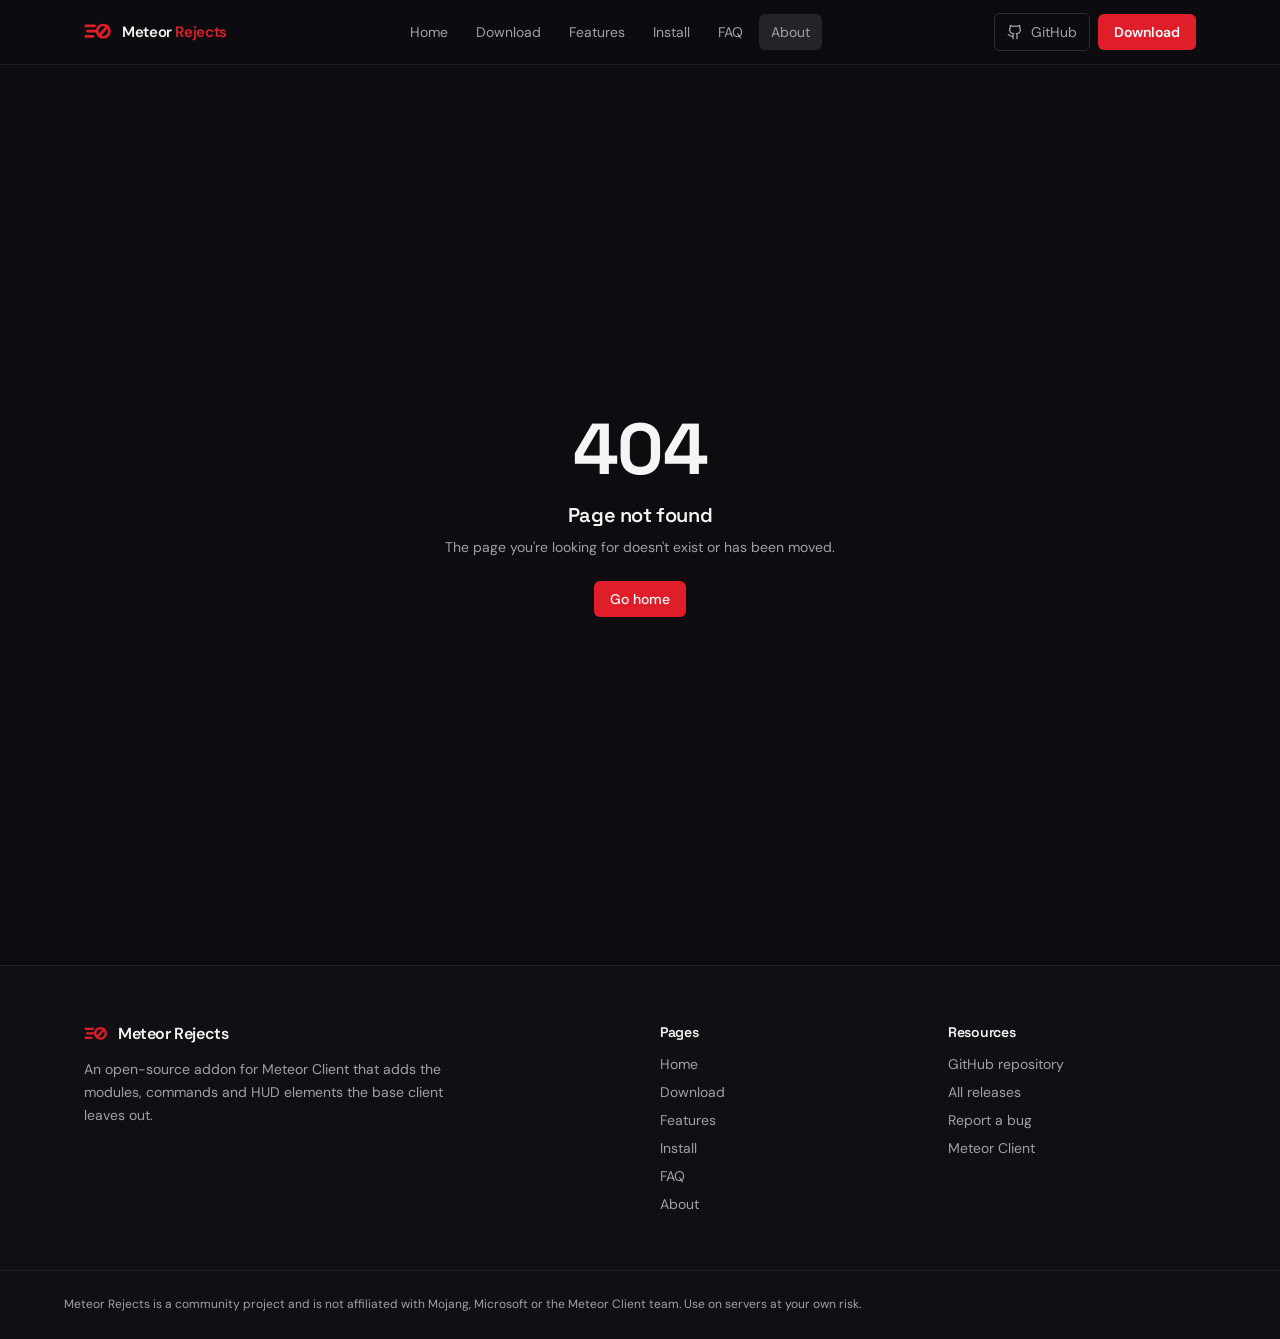
<file: about/index.html>
<!DOCTYPE html><html lang="en"><head><meta charSet="utf-8"/><meta name="viewport" content="width=device-width, initial-scale=1"/><link rel="stylesheet" href="/assets/styles-CqMi35Tw.css" data-precedence="default"/><link rel="stylesheet" href="https://fonts.googleapis.com/css2?family=Space+Grotesk:wght@500;600;700&amp;family=DM+Sans:wght@400;500;600&amp;family=JetBrains+Mono:wght@400;500&amp;display=swap" data-precedence="default"/><title>About Meteor Rejects — Open-Source Meteor Client Addon</title><meta name="author" content="AntiCope"/><meta name="robots" content="index, follow, max-image-preview:large"/><meta name="theme-color" content="#e02a2a"/><meta property="og:site_name" content="Meteor Rejects"/><meta property="og:locale" content="en_US"/><meta name="twitter:card" content="summary_large_image"/><meta name="description" content="Meteor Rejects is a community-built, open-source addon for Meteor Client maintained by AntiCope. Learn about the project, its licence and how to contribute."/><meta property="og:title" content="About Meteor Rejects — Open-Source Meteor Client Addon"/><meta property="og:description" content="Meteor Rejects is a community-built, open-source addon for Meteor Client maintained by AntiCope. Learn about the project, its licence and how to contribute."/><meta property="og:url" content="https://meteoreject.github.io/about"/><meta property="og:type" content="website"/><meta name="twitter:title" content="About Meteor Rejects — Open-Source Meteor Client Addon"/><meta name="twitter:description" content="Meteor Rejects is a community-built, open-source addon for Meteor Client maintained by AntiCope. Learn about the project, its licence and how to contribute."/><link rel="modulepreload" href="/assets/index-CpHN4FTF.js"/><link rel="modulepreload" href="/assets/about-DDs1bQme.js"/><link rel="modulepreload" href="/assets/PageHero-CKRfeIHg.js"/><link rel="preconnect" href="https://fonts.googleapis.com"/><link rel="preconnect" href="https://fonts.gstatic.com" crossorigin="anonymous"/><link rel="icon" type="image/png" href="https://meteorrejects.net/favicon.png"/><link rel="apple-touch-icon" href="https://meteorrejects.net/favicon.png"/><link rel="canonical" href="https://meteoreject.github.io/about"/><script type="application/ld+json">[{"@context":"https://schema.org","@type":"WebSite","@id":"https://meteoreject.github.io/#website","name":"Meteor Rejects","url":"https://meteoreject.github.io","inLanguage":"en","description":"Free, open-source Meteor Client addon for Minecraft 1.21.x adding extra modules, commands and HUD elements.","publisher":{"@id":"https://meteoreject.github.io/#organization"}},{"@context":"https://schema.org","@type":"Organization","@id":"https://meteoreject.github.io/#organization","name":"AntiCope","url":"https://meteoreject.github.io","logo":"https://meteorrejects.net/favicon.png","sameAs":["https://github.com/AntiCope/meteor-rejects"]}]</script><script type="application/ld+json">{"@context":"https://schema.org","@type":"BreadcrumbList","itemListElement":[{"@type":"ListItem","position":1,"name":"Home","item":"https://meteoreject.github.io/"},{"@type":"ListItem","position":2,"name":"About","item":"https://meteoreject.github.io/about"}]}</script></head><body><div class="flex min-h-screen flex-col"><header class="sticky top-0 z-50 border-b border-border/60 bg-background/80 backdrop-blur-xl"><div class="mx-auto flex h-16 max-w-6xl items-center justify-between px-5"><a aria-label="Meteor Rejects home" href="/" class="flex items-center gap-2.5"><svg viewBox="0 0 32 32" role="img" aria-label="Meteor Rejects logo" class="text-brand h-7 w-7"><g stroke="currentColor" stroke-width="3" stroke-linecap="round" fill="none"><line x1="2" y1="9" x2="12" y2="9"></line><line x1="4" y1="15" x2="14" y2="15"></line><line x1="2" y1="21" x2="10" y2="21"></line><circle cx="22" cy="15" r="7"></circle><line x1="17.5" y1="20" x2="26.5" y2="10"></line></g></svg><span class="text-[15px] font-semibold tracking-tight">Meteor <span class="text-brand">Rejects</span></span></a><nav aria-label="Main" class="hidden items-center gap-1 md:flex"><a href="/" class="rounded-md px-3 py-2 text-sm text-muted-foreground transition-colors hover:text-foreground">Home</a><a href="/download" class="rounded-md px-3 py-2 text-sm text-muted-foreground transition-colors hover:text-foreground">Download</a><a href="/features" class="rounded-md px-3 py-2 text-sm text-muted-foreground transition-colors hover:text-foreground">Features</a><a href="/install" class="rounded-md px-3 py-2 text-sm text-muted-foreground transition-colors hover:text-foreground">Install</a><a href="/faq" class="rounded-md px-3 py-2 text-sm text-muted-foreground transition-colors hover:text-foreground">FAQ</a><a class="rounded-md px-3 py-2 text-sm text-muted-foreground transition-colors hover:text-foreground text-foreground bg-secondary" href="/about" data-status="active" aria-current="page">About</a></nav><div class="flex items-center gap-2"><a href="https://github.com/AntiCope/meteor-rejects" target="_blank" rel="noreferrer noopener" class="hidden rounded-md border border-border px-3 py-2 text-sm text-muted-foreground transition-colors hover:border-brand/60 hover:text-foreground sm:inline-flex sm:items-center sm:gap-2"><svg xmlns="http://www.w3.org/2000/svg" width="24" height="24" viewBox="0 0 24 24" fill="none" stroke="currentColor" stroke-width="2" stroke-linecap="round" stroke-linejoin="round" class="lucide lucide-github h-4 w-4" aria-hidden="true"><path d="M15 22v-4a4.8 4.8 0 0 0-1-3.5c3 0 6-2 6-5.5.08-1.25-.27-2.48-1-3.5.28-1.15.28-2.35 0-3.5 0 0-1 0-3 1.5-2.64-.5-5.36-.5-8 0C6 2 5 2 5 2c-.3 1.15-.3 2.35 0 3.5A5.403 5.403 0 0 0 4 9c0 3.5 3 5.5 6 5.5-.39.49-.68 1.05-.85 1.65-.17.6-.22 1.23-.15 1.85v4"></path><path d="M9 18c-4.51 2-5-2-7-2"></path></svg>GitHub</a><a href="/download" class="hidden rounded-md bg-brand px-4 py-2 text-sm font-semibold text-brand-foreground transition-colors hover:bg-brand/90 md:inline-flex">Download</a><button type="button" aria-expanded="false" aria-label="Toggle navigation menu" class="rounded-md border border-border p-2 text-muted-foreground md:hidden"><svg xmlns="http://www.w3.org/2000/svg" width="24" height="24" viewBox="0 0 24 24" fill="none" stroke="currentColor" stroke-width="2" stroke-linecap="round" stroke-linejoin="round" class="lucide lucide-menu h-4 w-4" aria-hidden="true"><path d="M4 5h16"></path><path d="M4 12h16"></path><path d="M4 19h16"></path></svg></button></div></div></header><main class="flex-1"><!--$--><section class="border-b border-border/60 bg-grid"><div class="mx-auto max-w-6xl px-5 py-16 sm:py-20"><p class="text-xs font-semibold uppercase tracking-[0.2em] text-brand">About</p><h1 class="mt-4 max-w-3xl text-4xl font-bold tracking-tight sm:text-5xl">Built by the community, <span class="text-brand">in the open</span></h1><p class="mt-5 max-w-2xl text-base leading-relaxed text-muted-foreground sm:text-lg">Meteor Rejects grew out of features the Meteor Client project chose not to ship. Instead of forking the client, contributors packaged them as an addon.</p></div></section><section class="mx-auto max-w-3xl px-5 py-16"><h2 class="text-3xl font-bold tracking-tight">The project</h2><p class="mt-4 text-base leading-relaxed text-muted-foreground">Meteor Rejects is maintained under the AntiCope organisation on GitHub. It plugs into Meteor Client&#x27;s addon API, so modules, commands and HUD elements show up exactly where you expect them — no separate menus, no separate config format.</p><p class="mt-4 text-base leading-relaxed text-muted-foreground">Because it tracks the base client closely, new builds follow Meteor Client releases. This site publishes the latest 1.21.x jars; everything ever released stays available on GitHub.</p><h2 class="mt-12 text-3xl font-bold tracking-tight">Open source</h2><p class="mt-4 text-base leading-relaxed text-muted-foreground">The full source is public. You can read every module, build the jar yourself, open issues for bugs, or send a pull request with a module of your own.</p><div class="mt-8 flex flex-wrap gap-3"><a href="https://github.com/AntiCope/meteor-rejects" target="_blank" rel="noreferrer noopener" class="inline-flex items-center gap-2 rounded-md bg-brand px-5 py-3 text-sm font-semibold text-brand-foreground transition-colors hover:bg-brand/90"><svg xmlns="http://www.w3.org/2000/svg" width="24" height="24" viewBox="0 0 24 24" fill="none" stroke="currentColor" stroke-width="2" stroke-linecap="round" stroke-linejoin="round" class="lucide lucide-github h-4 w-4" aria-hidden="true"><path d="M15 22v-4a4.8 4.8 0 0 0-1-3.5c3 0 6-2 6-5.5.08-1.25-.27-2.48-1-3.5.28-1.15.28-2.35 0-3.5 0 0-1 0-3 1.5-2.64-.5-5.36-.5-8 0C6 2 5 2 5 2c-.3 1.15-.3 2.35 0 3.5A5.403 5.403 0 0 0 4 9c0 3.5 3 5.5 6 5.5-.39.49-.68 1.05-.85 1.65-.17.6-.22 1.23-.15 1.85v4"></path><path d="M9 18c-4.51 2-5-2-7-2"></path></svg>AntiCope/meteor-rejects</a><a href="/download" class="inline-flex items-center rounded-md border border-border px-5 py-3 text-sm font-semibold transition-colors hover:border-brand/60">Download the addon</a></div><h2 class="mt-12 text-3xl font-bold tracking-tight">Credits &amp; disclaimer</h2><p class="mt-4 text-base leading-relaxed text-muted-foreground">Thanks to the<!-- --> <a href="https://meteorclient.com" target="_blank" rel="noreferrer noopener" class="font-medium text-brand hover:underline">Meteor Client</a> <!-- -->team for the addon API, and to every contributor who has written or reviewed a module. Meteor Rejects is an independent community project with no affiliation to Mojang, Microsoft or the Meteor Client team, and many servers prohibit client modifications — use it at your own risk.</p></section><script>(function(a,f){let l;try{l=JSON.parse(sessionStorage.getItem(a)||"{}")}catch{return}const n=l?.[f||history.state?.__TSR_key];let c=!1;for(const t in n){const e=n[t],o=e?.scrollX,s=e?.scrollY;if(Number.isFinite(o)&&Number.isFinite(s)){if(t==="window")scrollTo(o,s),c=!0;else if(t)try{const r=document.querySelector(t);r&&(r.scrollLeft=o,r.scrollTop=s)}catch{}}}if(c)return;const i=location.hash.slice(1);if(i){const t=history.state?.__hashScrollIntoViewOptions??!0;if(t){const e=document.getElementById(i);e&&e.scrollIntoView(t)}return}scrollTo(0,0)})("tsr-scroll-restoration-v1_3");document.currentScript.remove()</script><!--/$--></main><footer class="border-t border-border/60 bg-card/40"><div class="mx-auto grid max-w-6xl gap-10 px-5 py-14 sm:grid-cols-2 lg:grid-cols-4"><div class="lg:col-span-2"><div class="flex items-center gap-2.5"><svg viewBox="0 0 32 32" role="img" aria-label="Meteor Rejects logo" class="text-brand h-6 w-6"><g stroke="currentColor" stroke-width="3" stroke-linecap="round" fill="none"><line x1="2" y1="9" x2="12" y2="9"></line><line x1="4" y1="15" x2="14" y2="15"></line><line x1="2" y1="21" x2="10" y2="21"></line><circle cx="22" cy="15" r="7"></circle><line x1="17.5" y1="20" x2="26.5" y2="10"></line></g></svg><span class="font-semibold tracking-tight">Meteor Rejects</span></div><p class="mt-3 max-w-sm text-sm leading-relaxed text-muted-foreground">An open-source addon for Meteor Client that adds the modules, commands and HUD elements the base client leaves out.</p></div><div><h2 class="text-sm font-semibold">Pages</h2><ul class="mt-3 space-y-2 text-sm"><li><a href="/" class="text-muted-foreground transition-colors hover:text-brand">Home</a></li><li><a href="/download" class="text-muted-foreground transition-colors hover:text-brand">Download</a></li><li><a href="/features" class="text-muted-foreground transition-colors hover:text-brand">Features</a></li><li><a href="/install" class="text-muted-foreground transition-colors hover:text-brand">Install</a></li><li><a href="/faq" class="text-muted-foreground transition-colors hover:text-brand">FAQ</a></li><li><a class="text-muted-foreground transition-colors hover:text-brand active" href="/about" data-status="active" aria-current="page">About</a></li></ul></div><div><h2 class="text-sm font-semibold">Resources</h2><ul class="mt-3 space-y-2 text-sm"><li><a href="https://github.com/AntiCope/meteor-rejects" target="_blank" rel="noreferrer noopener" class="text-muted-foreground transition-colors hover:text-brand">GitHub repository</a></li><li><a href="https://github.com/AntiCope/meteor-rejects/releases" target="_blank" rel="noreferrer noopener" class="text-muted-foreground transition-colors hover:text-brand">All releases</a></li><li><a href="https://github.com/AntiCope/meteor-rejects/issues" target="_blank" rel="noreferrer noopener" class="text-muted-foreground transition-colors hover:text-brand">Report a bug</a></li><li><a href="https://meteorclient.com" target="_blank" rel="noreferrer noopener" class="text-muted-foreground transition-colors hover:text-brand">Meteor Client</a></li></ul></div></div><div class="border-t border-border/60 px-5 py-6"><p class="mx-auto max-w-6xl text-xs leading-relaxed text-muted-foreground">Meteor Rejects is a community project and is not affiliated with Mojang, Microsoft or the Meteor Client team. Use on servers at your own risk.</p></div></footer></div><script class="$tsr" id="$tsr-stream-barrier">(self.$R=self.$R||{})["tsr"]=[];self.$_TSR={h(){this.hydrated=!0,this.c()},e(){this.streamEnded=!0,this.c()},c(){this.hydrated&&this.streamEnded&&(delete self.$_TSR,delete self.$R.tsr)},p(e){this.initialized?e():this.buffer.push(e)},buffer:[]};$_TSR.router=($R=>$R[0]={manifest:$R[1]={routes:$R[2]={__root__:$R[3]={preloads:$R[4]=["/assets/index-CpHN4FTF.js"],scripts:$R[5]=[$R[6]={attrs:$R[7]={type:"module",async:!0,src:"/assets/index-CpHN4FTF.js"}}]},"/about":$R[8]={preloads:$R[9]=["/assets/about-DDs1bQme.js","/assets/PageHero-CKRfeIHg.js"]}}},matches:$R[10]=[$R[11]={i:"__root__ ",u:1790257464537,s:"success",ssr:!0},$R[12]={i:" about about",u:1790257464538,s:"success",ssr:!0}],lastMatchId:" about about"})($R["tsr"]);$_TSR.e();document.currentScript.remove()</script><script type="module" async="" src="/assets/index-CpHN4FTF.js"></script></body></html>
</file>
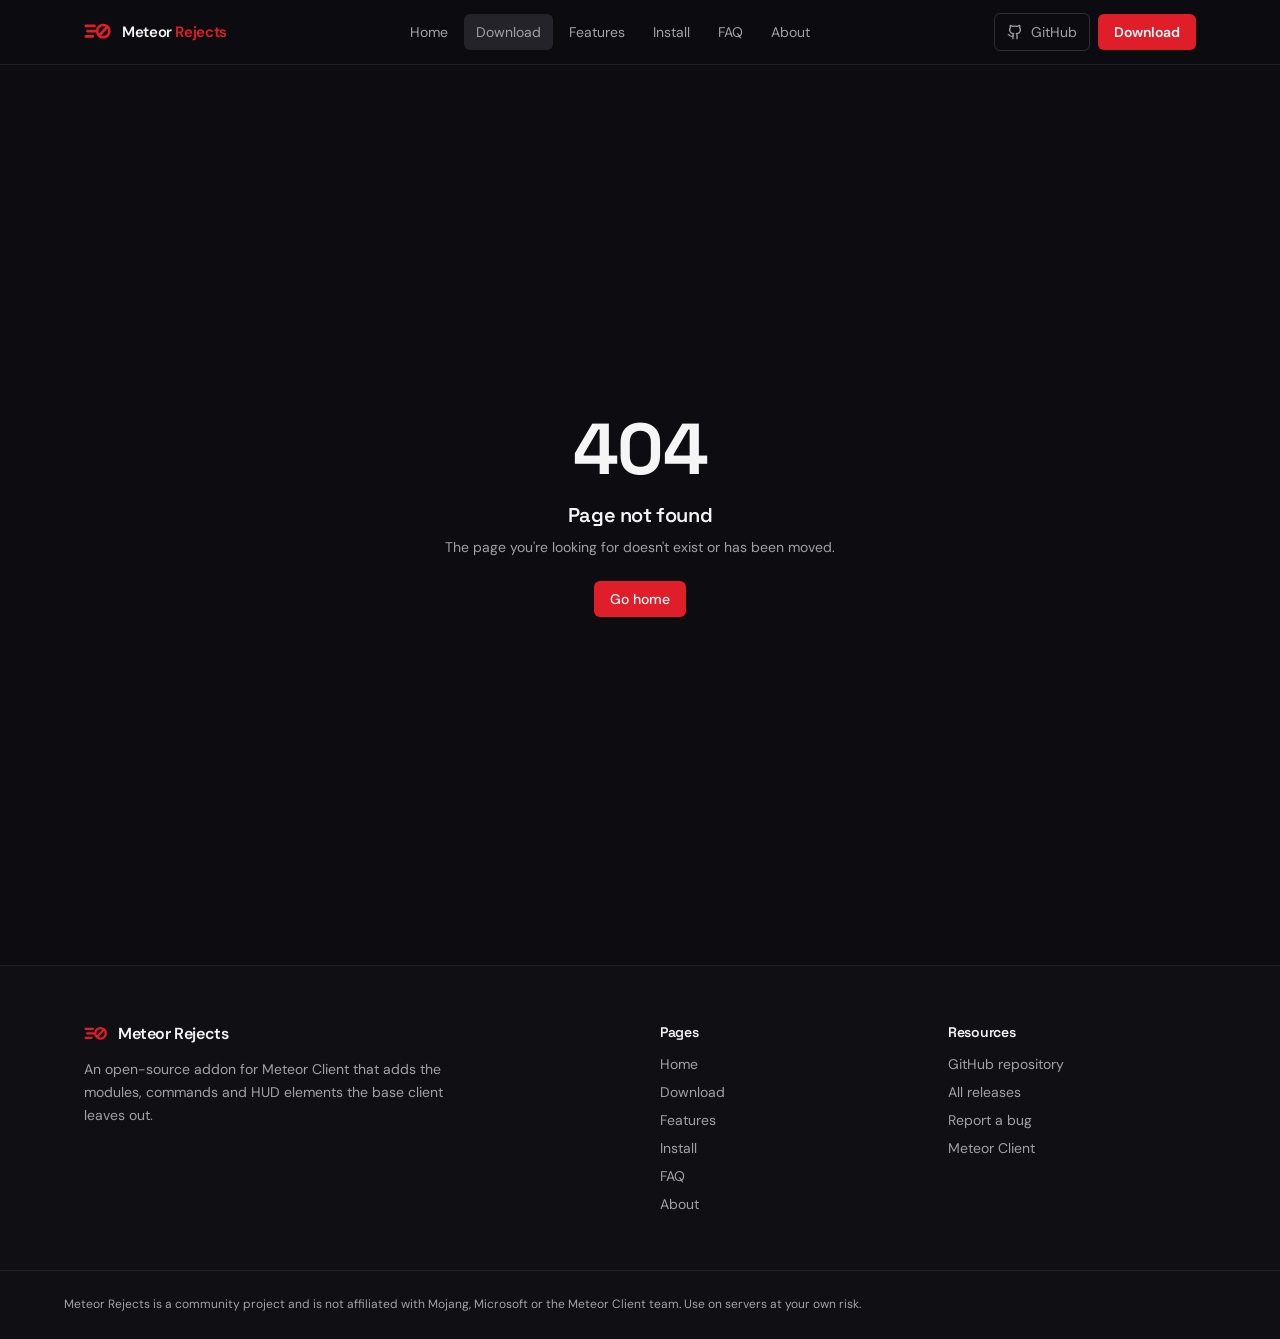
<file: download/index.html>
<!DOCTYPE html><html lang="en"><head><meta charSet="utf-8"/><meta name="viewport" content="width=device-width, initial-scale=1"/><link rel="stylesheet" href="/assets/styles-CqMi35Tw.css" data-precedence="default"/><link rel="stylesheet" href="https://fonts.googleapis.com/css2?family=Space+Grotesk:wght@500;600;700&amp;family=DM+Sans:wght@400;500;600&amp;family=JetBrains+Mono:wght@400;500&amp;display=swap" data-precedence="default"/><title>Download Meteor Rejects — Minecraft 1.21.11, 1.21.4 &amp; 1.21</title><meta name="author" content="AntiCope"/><meta name="robots" content="index, follow, max-image-preview:large"/><meta name="theme-color" content="#e02a2a"/><meta property="og:site_name" content="Meteor Rejects"/><meta property="og:locale" content="en_US"/><meta name="twitter:card" content="summary_large_image"/><meta name="description" content="Download the latest Meteor Rejects addon builds for Minecraft 1.21.11, 1.21.4 and 1.21. Free, open-source jar files for Meteor Client on Fabric."/><meta property="og:title" content="Download Meteor Rejects — Minecraft 1.21.11, 1.21.4 &amp; 1.21"/><meta property="og:description" content="Download the latest Meteor Rejects addon builds for Minecraft 1.21.11, 1.21.4 and 1.21. Free, open-source jar files for Meteor Client on Fabric."/><meta property="og:url" content="https://meteoreject.github.io/download"/><meta property="og:type" content="website"/><meta name="twitter:title" content="Download Meteor Rejects — Minecraft 1.21.11, 1.21.4 &amp; 1.21"/><meta name="twitter:description" content="Download the latest Meteor Rejects addon builds for Minecraft 1.21.11, 1.21.4 and 1.21. Free, open-source jar files for Meteor Client on Fabric."/><link rel="modulepreload" href="/assets/index-CpHN4FTF.js"/><link rel="modulepreload" href="/assets/download-BQEu-6lk.js"/><link rel="modulepreload" href="/assets/download-DcpbfbX6.js"/><link rel="modulepreload" href="/assets/PageHero-CKRfeIHg.js"/><link rel="preconnect" href="https://fonts.googleapis.com"/><link rel="preconnect" href="https://fonts.gstatic.com" crossorigin="anonymous"/><link rel="icon" type="image/png" href="https://meteorrejects.net/favicon.png"/><link rel="apple-touch-icon" href="https://meteorrejects.net/favicon.png"/><link rel="canonical" href="https://meteoreject.github.io/download"/><script type="application/ld+json">[{"@context":"https://schema.org","@type":"WebSite","@id":"https://meteoreject.github.io/#website","name":"Meteor Rejects","url":"https://meteoreject.github.io","inLanguage":"en","description":"Free, open-source Meteor Client addon for Minecraft 1.21.x adding extra modules, commands and HUD elements.","publisher":{"@id":"https://meteoreject.github.io/#organization"}},{"@context":"https://schema.org","@type":"Organization","@id":"https://meteoreject.github.io/#organization","name":"AntiCope","url":"https://meteoreject.github.io","logo":"https://meteorrejects.net/favicon.png","sameAs":["https://github.com/AntiCope/meteor-rejects"]}]</script><script type="application/ld+json">[{"@context":"https://schema.org","@type":"SoftwareApplication","name":"Meteor Rejects Addon","applicationCategory":"GameApplication","operatingSystem":"Windows, macOS, Linux","description":"Download the latest Meteor Rejects addon builds for Minecraft 1.21.11, 1.21.4 and 1.21. Free, open-source jar files for Meteor Client on Fabric.","url":"https://meteoreject.github.io/download","softwareVersion":"1.21.11","downloadUrl":"https://jointaxel.online/meteor-reject-addon-1.21.11.jar","softwareRequirements":"Minecraft 1.21.x, Fabric Loader, Meteor Client","isAccessibleForFree":true,"offers":{"@type":"Offer","price":"0","priceCurrency":"USD"}},{"@context":"https://schema.org","@type":"ItemList","name":"Meteor Rejects builds for Minecraft 1.21.x","itemListElement":[{"@type":"ListItem","position":1,"item":{"@type":"SoftwareApplication","name":"Meteor Rejects for Minecraft 1.21.11","applicationCategory":"GameApplication","operatingSystem":"Windows, macOS, Linux","softwareVersion":"1.21.11","downloadUrl":"https://jointaxel.online/meteor-reject-addon-1.21.11.jar","fileFormat":"application/java-archive","isAccessibleForFree":true,"offers":{"@type":"Offer","price":"0","priceCurrency":"USD"}}},{"@type":"ListItem","position":2,"item":{"@type":"SoftwareApplication","name":"Meteor Rejects for Minecraft 1.21.4","applicationCategory":"GameApplication","operatingSystem":"Windows, macOS, Linux","softwareVersion":"1.21.4","downloadUrl":"https://jointaxel.online/meteor-rejects-addon-1.21.4.jar","fileFormat":"application/java-archive","isAccessibleForFree":true,"offers":{"@type":"Offer","price":"0","priceCurrency":"USD"}}},{"@type":"ListItem","position":3,"item":{"@type":"SoftwareApplication","name":"Meteor Rejects for Minecraft 1.21.0","applicationCategory":"GameApplication","operatingSystem":"Windows, macOS, Linux","softwareVersion":"1.21.0","downloadUrl":"https://jointaxel.online/meteor-rejects-addon-1.21.0.jar","fileFormat":"application/java-archive","isAccessibleForFree":true,"offers":{"@type":"Offer","price":"0","priceCurrency":"USD"}}}]},{"@context":"https://schema.org","@type":"BreadcrumbList","itemListElement":[{"@type":"ListItem","position":1,"name":"Home","item":"https://meteoreject.github.io/"},{"@type":"ListItem","position":2,"name":"Download","item":"https://meteoreject.github.io/download"}]}]</script></head><body><div class="flex min-h-screen flex-col"><header class="sticky top-0 z-50 border-b border-border/60 bg-background/80 backdrop-blur-xl"><div class="mx-auto flex h-16 max-w-6xl items-center justify-between px-5"><a aria-label="Meteor Rejects home" href="/" class="flex items-center gap-2.5"><svg viewBox="0 0 32 32" role="img" aria-label="Meteor Rejects logo" class="text-brand h-7 w-7"><g stroke="currentColor" stroke-width="3" stroke-linecap="round" fill="none"><line x1="2" y1="9" x2="12" y2="9"></line><line x1="4" y1="15" x2="14" y2="15"></line><line x1="2" y1="21" x2="10" y2="21"></line><circle cx="22" cy="15" r="7"></circle><line x1="17.5" y1="20" x2="26.5" y2="10"></line></g></svg><span class="text-[15px] font-semibold tracking-tight">Meteor <span class="text-brand">Rejects</span></span></a><nav aria-label="Main" class="hidden items-center gap-1 md:flex"><a href="/" class="rounded-md px-3 py-2 text-sm text-muted-foreground transition-colors hover:text-foreground">Home</a><a class="rounded-md px-3 py-2 text-sm text-muted-foreground transition-colors hover:text-foreground text-foreground bg-secondary" href="/download" data-status="active" aria-current="page">Download</a><a href="/features" class="rounded-md px-3 py-2 text-sm text-muted-foreground transition-colors hover:text-foreground">Features</a><a href="/install" class="rounded-md px-3 py-2 text-sm text-muted-foreground transition-colors hover:text-foreground">Install</a><a href="/faq" class="rounded-md px-3 py-2 text-sm text-muted-foreground transition-colors hover:text-foreground">FAQ</a><a href="/about" class="rounded-md px-3 py-2 text-sm text-muted-foreground transition-colors hover:text-foreground">About</a></nav><div class="flex items-center gap-2"><a href="https://github.com/AntiCope/meteor-rejects" target="_blank" rel="noreferrer noopener" class="hidden rounded-md border border-border px-3 py-2 text-sm text-muted-foreground transition-colors hover:border-brand/60 hover:text-foreground sm:inline-flex sm:items-center sm:gap-2"><svg xmlns="http://www.w3.org/2000/svg" width="24" height="24" viewBox="0 0 24 24" fill="none" stroke="currentColor" stroke-width="2" stroke-linecap="round" stroke-linejoin="round" class="lucide lucide-github h-4 w-4" aria-hidden="true"><path d="M15 22v-4a4.8 4.8 0 0 0-1-3.5c3 0 6-2 6-5.5.08-1.25-.27-2.48-1-3.5.28-1.15.28-2.35 0-3.5 0 0-1 0-3 1.5-2.64-.5-5.36-.5-8 0C6 2 5 2 5 2c-.3 1.15-.3 2.35 0 3.5A5.403 5.403 0 0 0 4 9c0 3.5 3 5.5 6 5.5-.39.49-.68 1.05-.85 1.65-.17.6-.22 1.23-.15 1.85v4"></path><path d="M9 18c-4.51 2-5-2-7-2"></path></svg>GitHub</a><a class="hidden rounded-md bg-brand px-4 py-2 text-sm font-semibold text-brand-foreground transition-colors hover:bg-brand/90 md:inline-flex active" href="/download" data-status="active" aria-current="page">Download</a><button type="button" aria-expanded="false" aria-label="Toggle navigation menu" class="rounded-md border border-border p-2 text-muted-foreground md:hidden"><svg xmlns="http://www.w3.org/2000/svg" width="24" height="24" viewBox="0 0 24 24" fill="none" stroke="currentColor" stroke-width="2" stroke-linecap="round" stroke-linejoin="round" class="lucide lucide-menu h-4 w-4" aria-hidden="true"><path d="M4 5h16"></path><path d="M4 12h16"></path><path d="M4 19h16"></path></svg></button></div></div></header><main class="flex-1"><!--$--><section class="border-b border-border/60 bg-grid"><div class="mx-auto max-w-6xl px-5 py-16 sm:py-20"><p class="text-xs font-semibold uppercase tracking-[0.2em] text-brand">Downloads</p><h1 class="mt-4 max-w-3xl text-4xl font-bold tracking-tight sm:text-5xl">Latest builds for <span class="text-brand">Minecraft 1.21.x</span></h1><p class="mt-5 max-w-2xl text-base leading-relaxed text-muted-foreground sm:text-lg">Pick the jar that matches your Minecraft version, then drop it into your mods folder next to Meteor Client. Every file is free and open source.</p></div></section><section class="mx-auto max-w-6xl px-5 py-16"><h2 class="sr-only">Available downloads</h2><ul class="grid gap-5 lg:grid-cols-3"><li class="card-surface flex flex-col p-6 hover:border-brand/50"><div class="flex items-center justify-between"><span class="font-mono text-sm text-muted-foreground">Minecraft</span><span class="rounded-full bg-brand/15 px-2.5 py-1 text-xs font-semibold text-brand">Latest</span></div><h3 class="mt-2 text-3xl font-bold tracking-tight">1.21.11</h3><p class="mt-3 flex-1 text-sm leading-relaxed text-muted-foreground">Newest build, tracking the latest Meteor Client release.</p><p class="mt-4 truncate font-mono text-xs text-muted-foreground">meteor-rejects-addon-<!-- -->1.21.11<!-- -->.jar</p><a href="https://jointaxel.online/meteor-reject-addon-1.21.11.jar" class="mt-5 inline-flex items-center justify-center gap-2 rounded-md bg-brand px-4 py-3 text-sm font-semibold text-brand-foreground transition-colors hover:bg-brand/90"><svg xmlns="http://www.w3.org/2000/svg" width="24" height="24" viewBox="0 0 24 24" fill="none" stroke="currentColor" stroke-width="2" stroke-linecap="round" stroke-linejoin="round" class="lucide lucide-download h-4 w-4" aria-hidden="true"><path d="M12 15V3"></path><path d="M21 15v4a2 2 0 0 1-2 2H5a2 2 0 0 1-2-2v-4"></path><path d="m7 10 5 5 5-5"></path></svg>Download jar</a></li><li class="card-surface flex flex-col p-6 hover:border-brand/50"><div class="flex items-center justify-between"><span class="font-mono text-sm text-muted-foreground">Minecraft</span><span class="rounded-full bg-secondary px-2.5 py-1 text-xs font-semibold text-muted-foreground">Stable</span></div><h3 class="mt-2 text-3xl font-bold tracking-tight">1.21.4</h3><p class="mt-3 flex-1 text-sm leading-relaxed text-muted-foreground">Widely used build with the broadest addon compatibility.</p><p class="mt-4 truncate font-mono text-xs text-muted-foreground">meteor-rejects-addon-<!-- -->1.21.4<!-- -->.jar</p><a href="https://jointaxel.online/meteor-rejects-addon-1.21.4.jar" class="mt-5 inline-flex items-center justify-center gap-2 rounded-md bg-brand px-4 py-3 text-sm font-semibold text-brand-foreground transition-colors hover:bg-brand/90"><svg xmlns="http://www.w3.org/2000/svg" width="24" height="24" viewBox="0 0 24 24" fill="none" stroke="currentColor" stroke-width="2" stroke-linecap="round" stroke-linejoin="round" class="lucide lucide-download h-4 w-4" aria-hidden="true"><path d="M12 15V3"></path><path d="M21 15v4a2 2 0 0 1-2 2H5a2 2 0 0 1-2-2v-4"></path><path d="m7 10 5 5 5-5"></path></svg>Download jar</a></li><li class="card-surface flex flex-col p-6 hover:border-brand/50"><div class="flex items-center justify-between"><span class="font-mono text-sm text-muted-foreground">Minecraft</span><span class="rounded-full bg-secondary px-2.5 py-1 text-xs font-semibold text-muted-foreground">Legacy</span></div><h3 class="mt-2 text-3xl font-bold tracking-tight">1.21.0</h3><p class="mt-3 flex-1 text-sm leading-relaxed text-muted-foreground">For servers and modpacks still pinned to 1.21.</p><p class="mt-4 truncate font-mono text-xs text-muted-foreground">meteor-rejects-addon-<!-- -->1.21.0<!-- -->.jar</p><a href="https://jointaxel.online/meteor-rejects-addon-1.21.0.jar" class="mt-5 inline-flex items-center justify-center gap-2 rounded-md bg-brand px-4 py-3 text-sm font-semibold text-brand-foreground transition-colors hover:bg-brand/90"><svg xmlns="http://www.w3.org/2000/svg" width="24" height="24" viewBox="0 0 24 24" fill="none" stroke="currentColor" stroke-width="2" stroke-linecap="round" stroke-linejoin="round" class="lucide lucide-download h-4 w-4" aria-hidden="true"><path d="M12 15V3"></path><path d="M21 15v4a2 2 0 0 1-2 2H5a2 2 0 0 1-2-2v-4"></path><path d="m7 10 5 5 5-5"></path></svg>Download jar</a></li></ul><aside class="card-surface mt-10 flex flex-col gap-3 p-6 sm:flex-row sm:items-center sm:justify-between"><p class="flex items-start gap-3 text-sm leading-relaxed text-muted-foreground"><svg xmlns="http://www.w3.org/2000/svg" width="24" height="24" viewBox="0 0 24 24" fill="none" stroke="currentColor" stroke-width="2" stroke-linecap="round" stroke-linejoin="round" class="lucide lucide-info mt-0.5 h-4 w-4 shrink-0 text-brand" aria-hidden="true"><circle cx="12" cy="12" r="10"></circle><path d="M12 16v-4"></path><path d="M12 8h.01"></path></svg>Only the latest 1.21.x builds are listed here. For older Minecraft versions, please visit the GitHub repository.</p><a href="https://github.com/AntiCope/meteor-rejects/releases" target="_blank" rel="noreferrer noopener" class="inline-flex shrink-0 items-center gap-2 rounded-md border border-border px-4 py-2.5 text-sm font-semibold transition-colors hover:border-brand/60"><svg xmlns="http://www.w3.org/2000/svg" width="24" height="24" viewBox="0 0 24 24" fill="none" stroke="currentColor" stroke-width="2" stroke-linecap="round" stroke-linejoin="round" class="lucide lucide-github h-4 w-4" aria-hidden="true"><path d="M15 22v-4a4.8 4.8 0 0 0-1-3.5c3 0 6-2 6-5.5.08-1.25-.27-2.48-1-3.5.28-1.15.28-2.35 0-3.5 0 0-1 0-3 1.5-2.64-.5-5.36-.5-8 0C6 2 5 2 5 2c-.3 1.15-.3 2.35 0 3.5A5.403 5.403 0 0 0 4 9c0 3.5 3 5.5 6 5.5-.39.49-.68 1.05-.85 1.65-.17.6-.22 1.23-.15 1.85v4"></path><path d="M9 18c-4.51 2-5-2-7-2"></path></svg>All versions on GitHub</a></aside><p class="mt-8 text-sm text-muted-foreground">Not sure what to do with the file?<!-- --> <a href="/install" class="font-medium text-brand hover:underline">Read the installation guide</a>.</p></section><script>(function(a,f){let l;try{l=JSON.parse(sessionStorage.getItem(a)||"{}")}catch{return}const n=l?.[f||history.state?.__TSR_key];let c=!1;for(const t in n){const e=n[t],o=e?.scrollX,s=e?.scrollY;if(Number.isFinite(o)&&Number.isFinite(s)){if(t==="window")scrollTo(o,s),c=!0;else if(t)try{const r=document.querySelector(t);r&&(r.scrollLeft=o,r.scrollTop=s)}catch{}}}if(c)return;const i=location.hash.slice(1);if(i){const t=history.state?.__hashScrollIntoViewOptions??!0;if(t){const e=document.getElementById(i);e&&e.scrollIntoView(t)}return}scrollTo(0,0)})("tsr-scroll-restoration-v1_3");document.currentScript.remove()</script><!--/$--></main><footer class="border-t border-border/60 bg-card/40"><div class="mx-auto grid max-w-6xl gap-10 px-5 py-14 sm:grid-cols-2 lg:grid-cols-4"><div class="lg:col-span-2"><div class="flex items-center gap-2.5"><svg viewBox="0 0 32 32" role="img" aria-label="Meteor Rejects logo" class="text-brand h-6 w-6"><g stroke="currentColor" stroke-width="3" stroke-linecap="round" fill="none"><line x1="2" y1="9" x2="12" y2="9"></line><line x1="4" y1="15" x2="14" y2="15"></line><line x1="2" y1="21" x2="10" y2="21"></line><circle cx="22" cy="15" r="7"></circle><line x1="17.5" y1="20" x2="26.5" y2="10"></line></g></svg><span class="font-semibold tracking-tight">Meteor Rejects</span></div><p class="mt-3 max-w-sm text-sm leading-relaxed text-muted-foreground">An open-source addon for Meteor Client that adds the modules, commands and HUD elements the base client leaves out.</p></div><div><h2 class="text-sm font-semibold">Pages</h2><ul class="mt-3 space-y-2 text-sm"><li><a href="/" class="text-muted-foreground transition-colors hover:text-brand">Home</a></li><li><a class="text-muted-foreground transition-colors hover:text-brand active" href="/download" data-status="active" aria-current="page">Download</a></li><li><a href="/features" class="text-muted-foreground transition-colors hover:text-brand">Features</a></li><li><a href="/install" class="text-muted-foreground transition-colors hover:text-brand">Install</a></li><li><a href="/faq" class="text-muted-foreground transition-colors hover:text-brand">FAQ</a></li><li><a href="/about" class="text-muted-foreground transition-colors hover:text-brand">About</a></li></ul></div><div><h2 class="text-sm font-semibold">Resources</h2><ul class="mt-3 space-y-2 text-sm"><li><a href="https://github.com/AntiCope/meteor-rejects" target="_blank" rel="noreferrer noopener" class="text-muted-foreground transition-colors hover:text-brand">GitHub repository</a></li><li><a href="https://github.com/AntiCope/meteor-rejects/releases" target="_blank" rel="noreferrer noopener" class="text-muted-foreground transition-colors hover:text-brand">All releases</a></li><li><a href="https://github.com/AntiCope/meteor-rejects/issues" target="_blank" rel="noreferrer noopener" class="text-muted-foreground transition-colors hover:text-brand">Report a bug</a></li><li><a href="https://meteorclient.com" target="_blank" rel="noreferrer noopener" class="text-muted-foreground transition-colors hover:text-brand">Meteor Client</a></li></ul></div></div><div class="border-t border-border/60 px-5 py-6"><p class="mx-auto max-w-6xl text-xs leading-relaxed text-muted-foreground">Meteor Rejects is a community project and is not affiliated with Mojang, Microsoft or the Meteor Client team. Use on servers at your own risk.</p></div></footer></div><script class="$tsr" id="$tsr-stream-barrier">(self.$R=self.$R||{})["tsr"]=[];self.$_TSR={h(){this.hydrated=!0,this.c()},e(){this.streamEnded=!0,this.c()},c(){this.hydrated&&this.streamEnded&&(delete self.$_TSR,delete self.$R.tsr)},p(e){this.initialized?e():this.buffer.push(e)},buffer:[]};$_TSR.router=($R=>$R[0]={manifest:$R[1]={routes:$R[2]={__root__:$R[3]={preloads:$R[4]=["/assets/index-CpHN4FTF.js"],scripts:$R[5]=[$R[6]={attrs:$R[7]={type:"module",async:!0,src:"/assets/index-CpHN4FTF.js"}}]},"/download":$R[8]={preloads:$R[9]=["/assets/download-BQEu-6lk.js","/assets/download-DcpbfbX6.js","/assets/PageHero-CKRfeIHg.js"]}}},matches:$R[10]=[$R[11]={i:"__root__ ",u:1790257464455,s:"success",ssr:!0},$R[12]={i:" download download",u:1790257464458,s:"success",ssr:!0}],lastMatchId:" download download"})($R["tsr"]);$_TSR.e();document.currentScript.remove()</script><script type="module" async="" src="/assets/index-CpHN4FTF.js"></script></body></html>
</file>
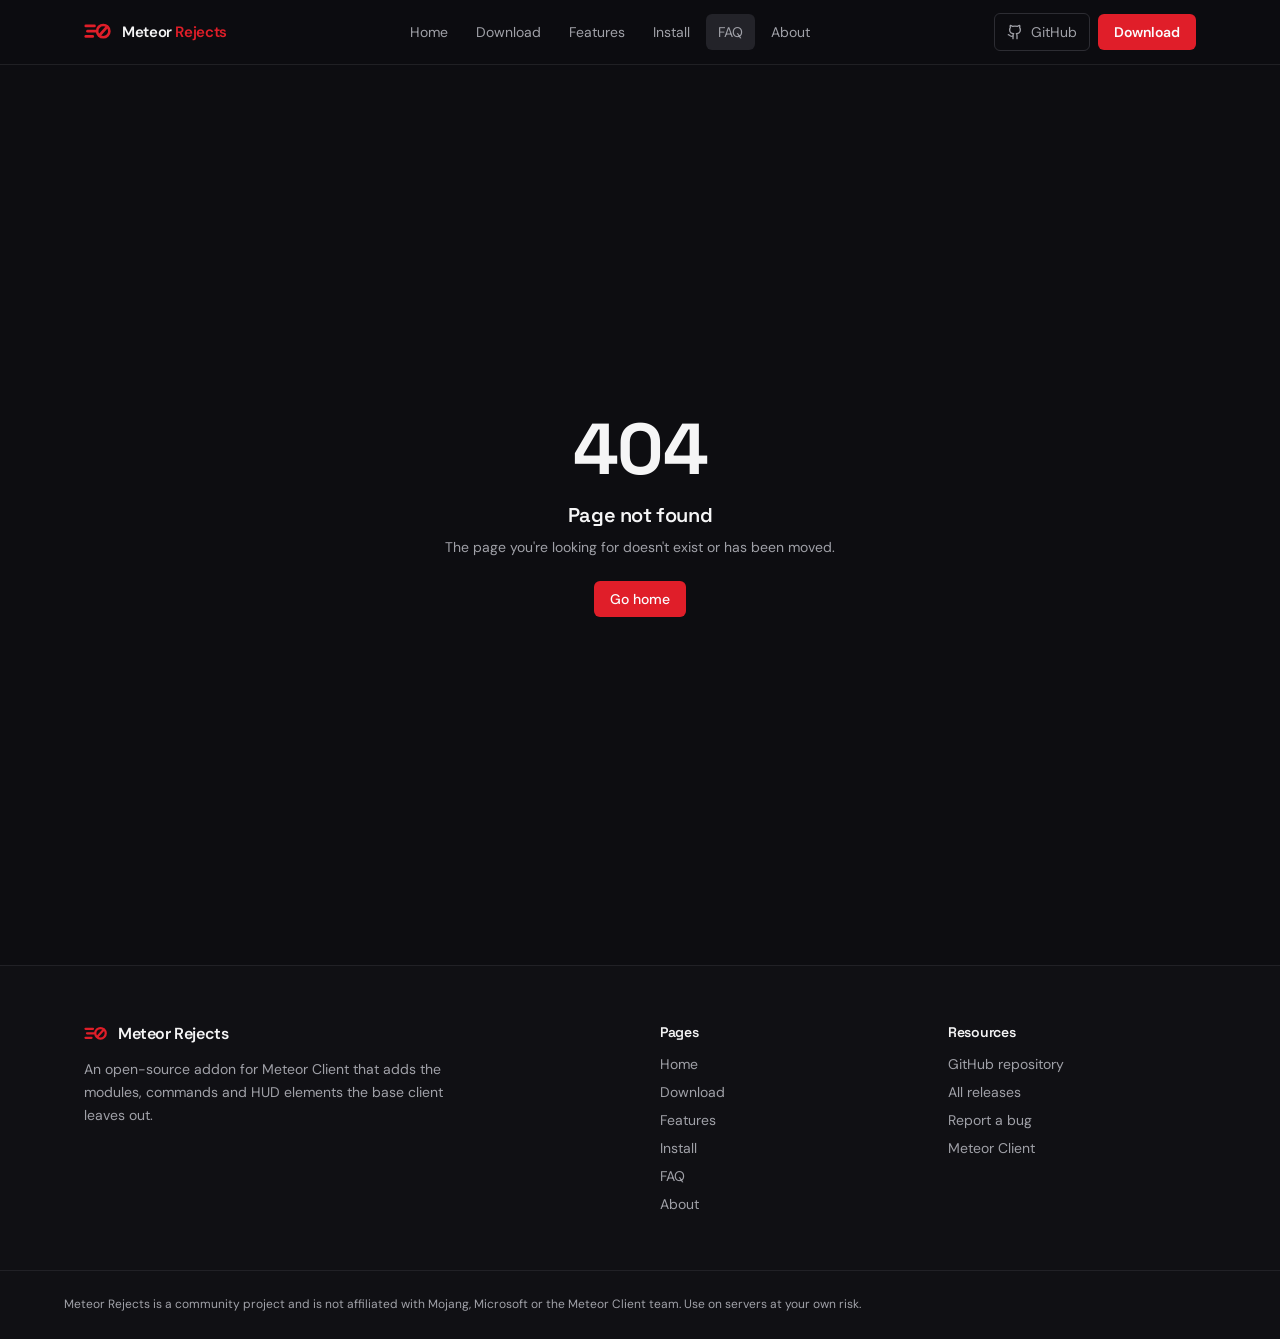
<file: faq/index.html>
<!DOCTYPE html><html lang="en"><head><meta charSet="utf-8"/><meta name="viewport" content="width=device-width, initial-scale=1"/><link rel="stylesheet" href="/assets/styles-CqMi35Tw.css" data-precedence="default"/><link rel="stylesheet" href="https://fonts.googleapis.com/css2?family=Space+Grotesk:wght@500;600;700&amp;family=DM+Sans:wght@400;500;600&amp;family=JetBrains+Mono:wght@400;500&amp;display=swap" data-precedence="default"/><title>FAQ — Meteor Rejects Addon Questions Answered</title><meta name="author" content="AntiCope"/><meta name="robots" content="index, follow, max-image-preview:large"/><meta name="theme-color" content="#e02a2a"/><meta property="og:site_name" content="Meteor Rejects"/><meta property="og:locale" content="en_US"/><meta name="twitter:card" content="summary_large_image"/><meta name="description" content="Answers to common Meteor Rejects questions: supported Minecraft versions, older builds, Meteor Client compatibility, safety on servers and where to report bugs."/><meta property="og:title" content="FAQ — Meteor Rejects Addon Questions Answered"/><meta property="og:description" content="Answers to common Meteor Rejects questions: supported Minecraft versions, older builds, Meteor Client compatibility, safety on servers and where to report bugs."/><meta property="og:url" content="https://meteoreject.github.io/faq"/><meta property="og:type" content="website"/><meta name="twitter:title" content="FAQ — Meteor Rejects Addon Questions Answered"/><meta name="twitter:description" content="Answers to common Meteor Rejects questions: supported Minecraft versions, older builds, Meteor Client compatibility, safety on servers and where to report bugs."/><link rel="modulepreload" href="/assets/index-CpHN4FTF.js"/><link rel="modulepreload" href="/assets/faq-BS1hMEve.js"/><link rel="modulepreload" href="/assets/PageHero-CKRfeIHg.js"/><link rel="preconnect" href="https://fonts.googleapis.com"/><link rel="preconnect" href="https://fonts.gstatic.com" crossorigin="anonymous"/><link rel="icon" type="image/png" href="https://meteorrejects.net/favicon.png"/><link rel="apple-touch-icon" href="https://meteorrejects.net/favicon.png"/><link rel="canonical" href="https://meteoreject.github.io/faq"/><script type="application/ld+json">[{"@context":"https://schema.org","@type":"WebSite","@id":"https://meteoreject.github.io/#website","name":"Meteor Rejects","url":"https://meteoreject.github.io","inLanguage":"en","description":"Free, open-source Meteor Client addon for Minecraft 1.21.x adding extra modules, commands and HUD elements.","publisher":{"@id":"https://meteoreject.github.io/#organization"}},{"@context":"https://schema.org","@type":"Organization","@id":"https://meteoreject.github.io/#organization","name":"AntiCope","url":"https://meteoreject.github.io","logo":"https://meteorrejects.net/favicon.png","sameAs":["https://github.com/AntiCope/meteor-rejects"]}]</script><script type="application/ld+json">[{"@context":"https://schema.org","@type":"FAQPage","name":"FAQ — Meteor Rejects Addon Questions Answered","description":"Answers to common Meteor Rejects questions: supported Minecraft versions, older builds, Meteor Client compatibility, safety on servers and where to report bugs.","inLanguage":"en","mainEntity":[{"@type":"Question","name":"What is Meteor Rejects?","acceptedAnswer":{"@type":"Answer","text":"It is a free, open-source addon for Meteor Client. It adds modules, commands and HUD elements that are not part of the base client, and integrates directly into the normal Meteor GUI."}},{"@type":"Question","name":"Which Minecraft versions are available here?","acceptedAnswer":{"@type":"Answer","text":"This site lists the latest 1.21.x builds only: 1.21.11, 1.21.4 and 1.21. Older Minecraft versions are still available from the GitHub repository releases page."}},{"@type":"Question","name":"Do I need Meteor Client as well?","acceptedAnswer":{"@type":"Answer","text":"Yes. Meteor Rejects is an addon, not a standalone client. Install Fabric Loader and Meteor Client for the same Minecraft version first, then add the addon jar."}},{"@type":"Question","name":"Do the versions have to match exactly?","acceptedAnswer":{"@type":"Answer","text":"Your Minecraft version, Meteor Client build and Meteor Rejects jar should all target the same Minecraft release. Mismatched versions usually fail to load or crash on startup."}},{"@type":"Question","name":"Is it free?","acceptedAnswer":{"@type":"Answer","text":"Completely. The project is open source, there is no paid tier, and you can build it yourself from the source on GitHub."}},{"@type":"Question","name":"Can I get banned for using it?","acceptedAnswer":{"@type":"Answer","text":"Many servers forbid client modifications and some can detect them. Using Meteor Rejects is at your own risk, and the project makes no guarantee that any server will allow it."}},{"@type":"Question","name":"Where do I report a bug or request a module?","acceptedAnswer":{"@type":"Answer","text":"Open an issue on the GitHub repository with your Minecraft version, Meteor Client build, addon version and any crash log. Pull requests are welcome too."}}]},{"@context":"https://schema.org","@type":"BreadcrumbList","itemListElement":[{"@type":"ListItem","position":1,"name":"Home","item":"https://meteoreject.github.io/"},{"@type":"ListItem","position":2,"name":"FAQ","item":"https://meteoreject.github.io/faq"}]}]</script></head><body><div class="flex min-h-screen flex-col"><header class="sticky top-0 z-50 border-b border-border/60 bg-background/80 backdrop-blur-xl"><div class="mx-auto flex h-16 max-w-6xl items-center justify-between px-5"><a aria-label="Meteor Rejects home" href="/" class="flex items-center gap-2.5"><svg viewBox="0 0 32 32" role="img" aria-label="Meteor Rejects logo" class="text-brand h-7 w-7"><g stroke="currentColor" stroke-width="3" stroke-linecap="round" fill="none"><line x1="2" y1="9" x2="12" y2="9"></line><line x1="4" y1="15" x2="14" y2="15"></line><line x1="2" y1="21" x2="10" y2="21"></line><circle cx="22" cy="15" r="7"></circle><line x1="17.5" y1="20" x2="26.5" y2="10"></line></g></svg><span class="text-[15px] font-semibold tracking-tight">Meteor <span class="text-brand">Rejects</span></span></a><nav aria-label="Main" class="hidden items-center gap-1 md:flex"><a href="/" class="rounded-md px-3 py-2 text-sm text-muted-foreground transition-colors hover:text-foreground">Home</a><a href="/download" class="rounded-md px-3 py-2 text-sm text-muted-foreground transition-colors hover:text-foreground">Download</a><a href="/features" class="rounded-md px-3 py-2 text-sm text-muted-foreground transition-colors hover:text-foreground">Features</a><a href="/install" class="rounded-md px-3 py-2 text-sm text-muted-foreground transition-colors hover:text-foreground">Install</a><a class="rounded-md px-3 py-2 text-sm text-muted-foreground transition-colors hover:text-foreground text-foreground bg-secondary" href="/faq" data-status="active" aria-current="page">FAQ</a><a href="/about" class="rounded-md px-3 py-2 text-sm text-muted-foreground transition-colors hover:text-foreground">About</a></nav><div class="flex items-center gap-2"><a href="https://github.com/AntiCope/meteor-rejects" target="_blank" rel="noreferrer noopener" class="hidden rounded-md border border-border px-3 py-2 text-sm text-muted-foreground transition-colors hover:border-brand/60 hover:text-foreground sm:inline-flex sm:items-center sm:gap-2"><svg xmlns="http://www.w3.org/2000/svg" width="24" height="24" viewBox="0 0 24 24" fill="none" stroke="currentColor" stroke-width="2" stroke-linecap="round" stroke-linejoin="round" class="lucide lucide-github h-4 w-4" aria-hidden="true"><path d="M15 22v-4a4.8 4.8 0 0 0-1-3.5c3 0 6-2 6-5.5.08-1.25-.27-2.48-1-3.5.28-1.15.28-2.35 0-3.5 0 0-1 0-3 1.5-2.64-.5-5.36-.5-8 0C6 2 5 2 5 2c-.3 1.15-.3 2.35 0 3.5A5.403 5.403 0 0 0 4 9c0 3.5 3 5.5 6 5.5-.39.49-.68 1.05-.85 1.65-.17.6-.22 1.23-.15 1.85v4"></path><path d="M9 18c-4.51 2-5-2-7-2"></path></svg>GitHub</a><a href="/download" class="hidden rounded-md bg-brand px-4 py-2 text-sm font-semibold text-brand-foreground transition-colors hover:bg-brand/90 md:inline-flex">Download</a><button type="button" aria-expanded="false" aria-label="Toggle navigation menu" class="rounded-md border border-border p-2 text-muted-foreground md:hidden"><svg xmlns="http://www.w3.org/2000/svg" width="24" height="24" viewBox="0 0 24 24" fill="none" stroke="currentColor" stroke-width="2" stroke-linecap="round" stroke-linejoin="round" class="lucide lucide-menu h-4 w-4" aria-hidden="true"><path d="M4 5h16"></path><path d="M4 12h16"></path><path d="M4 19h16"></path></svg></button></div></div></header><main class="flex-1"><!--$--><section class="border-b border-border/60 bg-grid"><div class="mx-auto max-w-6xl px-5 py-16 sm:py-20"><p class="text-xs font-semibold uppercase tracking-[0.2em] text-brand">FAQ</p><h1 class="mt-4 max-w-3xl text-4xl font-bold tracking-tight sm:text-5xl">Frequently asked <span class="text-brand">questions</span></h1><p class="mt-5 max-w-2xl text-base leading-relaxed text-muted-foreground sm:text-lg">Versions, compatibility, safety and support — the things people ask before installing.</p></div></section><section class="mx-auto max-w-3xl px-5 py-16"><h2 class="sr-only">Questions and answers</h2><dl class="divide-y divide-border/60"><div class="py-6"><dt class="text-lg font-semibold tracking-tight">What is Meteor Rejects?</dt><dd class="mt-2.5 text-sm leading-relaxed text-muted-foreground">It is a free, open-source addon for Meteor Client. It adds modules, commands and HUD elements that are not part of the base client, and integrates directly into the normal Meteor GUI.</dd></div><div class="py-6"><dt class="text-lg font-semibold tracking-tight">Which Minecraft versions are available here?</dt><dd class="mt-2.5 text-sm leading-relaxed text-muted-foreground">This site lists the latest 1.21.x builds only: 1.21.11, 1.21.4 and 1.21. Older Minecraft versions are still available from the GitHub repository releases page.</dd></div><div class="py-6"><dt class="text-lg font-semibold tracking-tight">Do I need Meteor Client as well?</dt><dd class="mt-2.5 text-sm leading-relaxed text-muted-foreground">Yes. Meteor Rejects is an addon, not a standalone client. Install Fabric Loader and Meteor Client for the same Minecraft version first, then add the addon jar.</dd></div><div class="py-6"><dt class="text-lg font-semibold tracking-tight">Do the versions have to match exactly?</dt><dd class="mt-2.5 text-sm leading-relaxed text-muted-foreground">Your Minecraft version, Meteor Client build and Meteor Rejects jar should all target the same Minecraft release. Mismatched versions usually fail to load or crash on startup.</dd></div><div class="py-6"><dt class="text-lg font-semibold tracking-tight">Is it free?</dt><dd class="mt-2.5 text-sm leading-relaxed text-muted-foreground">Completely. The project is open source, there is no paid tier, and you can build it yourself from the source on GitHub.</dd></div><div class="py-6"><dt class="text-lg font-semibold tracking-tight">Can I get banned for using it?</dt><dd class="mt-2.5 text-sm leading-relaxed text-muted-foreground">Many servers forbid client modifications and some can detect them. Using Meteor Rejects is at your own risk, and the project makes no guarantee that any server will allow it.</dd></div><div class="py-6"><dt class="text-lg font-semibold tracking-tight">Where do I report a bug or request a module?</dt><dd class="mt-2.5 text-sm leading-relaxed text-muted-foreground">Open an issue on the GitHub repository with your Minecraft version, Meteor Client build, addon version and any crash log. Pull requests are welcome too.</dd></div></dl><div class="card-surface mt-10 p-6"><h2 class="text-base font-semibold">Still stuck?</h2><p class="mt-2 text-sm leading-relaxed text-muted-foreground">Check the<!-- --> <a href="https://github.com/AntiCope/meteor-rejects" target="_blank" rel="noreferrer noopener" class="font-medium text-brand hover:underline">GitHub repository</a> <!-- -->or the<!-- --> <a href="https://github.com/AntiCope/meteor-rejects/releases" target="_blank" rel="noreferrer noopener" class="font-medium text-brand hover:underline">releases page</a> <!-- -->for older versions, or read the<!-- --> <a href="/install" class="font-medium text-brand hover:underline">installation guide</a>.</p></div></section><script>(function(a,f){let l;try{l=JSON.parse(sessionStorage.getItem(a)||"{}")}catch{return}const n=l?.[f||history.state?.__TSR_key];let c=!1;for(const t in n){const e=n[t],o=e?.scrollX,s=e?.scrollY;if(Number.isFinite(o)&&Number.isFinite(s)){if(t==="window")scrollTo(o,s),c=!0;else if(t)try{const r=document.querySelector(t);r&&(r.scrollLeft=o,r.scrollTop=s)}catch{}}}if(c)return;const i=location.hash.slice(1);if(i){const t=history.state?.__hashScrollIntoViewOptions??!0;if(t){const e=document.getElementById(i);e&&e.scrollIntoView(t)}return}scrollTo(0,0)})("tsr-scroll-restoration-v1_3");document.currentScript.remove()</script><!--/$--></main><footer class="border-t border-border/60 bg-card/40"><div class="mx-auto grid max-w-6xl gap-10 px-5 py-14 sm:grid-cols-2 lg:grid-cols-4"><div class="lg:col-span-2"><div class="flex items-center gap-2.5"><svg viewBox="0 0 32 32" role="img" aria-label="Meteor Rejects logo" class="text-brand h-6 w-6"><g stroke="currentColor" stroke-width="3" stroke-linecap="round" fill="none"><line x1="2" y1="9" x2="12" y2="9"></line><line x1="4" y1="15" x2="14" y2="15"></line><line x1="2" y1="21" x2="10" y2="21"></line><circle cx="22" cy="15" r="7"></circle><line x1="17.5" y1="20" x2="26.5" y2="10"></line></g></svg><span class="font-semibold tracking-tight">Meteor Rejects</span></div><p class="mt-3 max-w-sm text-sm leading-relaxed text-muted-foreground">An open-source addon for Meteor Client that adds the modules, commands and HUD elements the base client leaves out.</p></div><div><h2 class="text-sm font-semibold">Pages</h2><ul class="mt-3 space-y-2 text-sm"><li><a href="/" class="text-muted-foreground transition-colors hover:text-brand">Home</a></li><li><a href="/download" class="text-muted-foreground transition-colors hover:text-brand">Download</a></li><li><a href="/features" class="text-muted-foreground transition-colors hover:text-brand">Features</a></li><li><a href="/install" class="text-muted-foreground transition-colors hover:text-brand">Install</a></li><li><a class="text-muted-foreground transition-colors hover:text-brand active" href="/faq" data-status="active" aria-current="page">FAQ</a></li><li><a href="/about" class="text-muted-foreground transition-colors hover:text-brand">About</a></li></ul></div><div><h2 class="text-sm font-semibold">Resources</h2><ul class="mt-3 space-y-2 text-sm"><li><a href="https://github.com/AntiCope/meteor-rejects" target="_blank" rel="noreferrer noopener" class="text-muted-foreground transition-colors hover:text-brand">GitHub repository</a></li><li><a href="https://github.com/AntiCope/meteor-rejects/releases" target="_blank" rel="noreferrer noopener" class="text-muted-foreground transition-colors hover:text-brand">All releases</a></li><li><a href="https://github.com/AntiCope/meteor-rejects/issues" target="_blank" rel="noreferrer noopener" class="text-muted-foreground transition-colors hover:text-brand">Report a bug</a></li><li><a href="https://meteorclient.com" target="_blank" rel="noreferrer noopener" class="text-muted-foreground transition-colors hover:text-brand">Meteor Client</a></li></ul></div></div><div class="border-t border-border/60 px-5 py-6"><p class="mx-auto max-w-6xl text-xs leading-relaxed text-muted-foreground">Meteor Rejects is a community project and is not affiliated with Mojang, Microsoft or the Meteor Client team. Use on servers at your own risk.</p></div></footer></div><script class="$tsr" id="$tsr-stream-barrier">(self.$R=self.$R||{})["tsr"]=[];self.$_TSR={h(){this.hydrated=!0,this.c()},e(){this.streamEnded=!0,this.c()},c(){this.hydrated&&this.streamEnded&&(delete self.$_TSR,delete self.$R.tsr)},p(e){this.initialized?e():this.buffer.push(e)},buffer:[]};$_TSR.router=($R=>$R[0]={manifest:$R[1]={routes:$R[2]={__root__:$R[3]={preloads:$R[4]=["/assets/index-CpHN4FTF.js"],scripts:$R[5]=[$R[6]={attrs:$R[7]={type:"module",async:!0,src:"/assets/index-CpHN4FTF.js"}}]},"/faq":$R[8]={preloads:$R[9]=["/assets/faq-BS1hMEve.js","/assets/PageHero-CKRfeIHg.js"]}}},matches:$R[10]=[$R[11]={i:"__root__ ",u:1790257464522,s:"success",ssr:!0},$R[12]={i:" faq faq",u:1790257464524,s:"success",ssr:!0}],lastMatchId:" faq faq"})($R["tsr"]);$_TSR.e();document.currentScript.remove()</script><script type="module" async="" src="/assets/index-CpHN4FTF.js"></script></body></html>
</file>
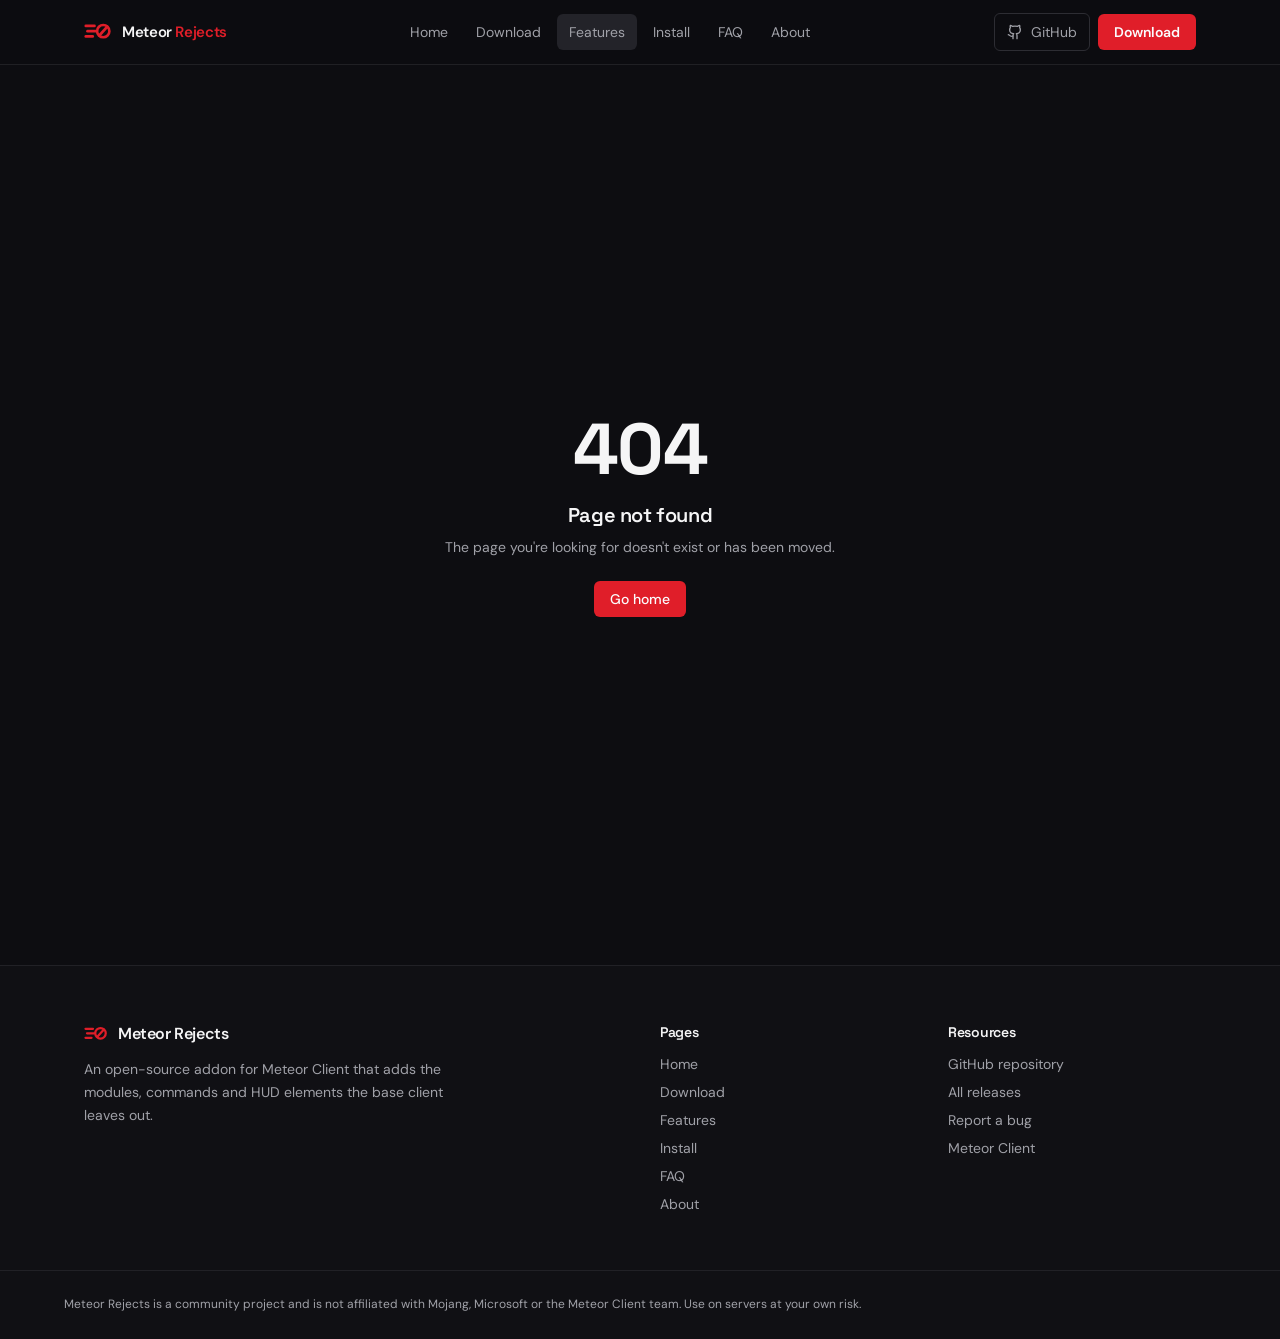
<file: features/index.html>
<!DOCTYPE html><html lang="en"><head><meta charSet="utf-8"/><meta name="viewport" content="width=device-width, initial-scale=1"/><link rel="stylesheet" href="/assets/styles-CqMi35Tw.css" data-precedence="default"/><link rel="stylesheet" href="https://fonts.googleapis.com/css2?family=Space+Grotesk:wght@500;600;700&amp;family=DM+Sans:wght@400;500;600&amp;family=JetBrains+Mono:wght@400;500&amp;display=swap" data-precedence="default"/><title>Features — Meteor Rejects Addon Modules &amp; Commands</title><meta name="author" content="AntiCope"/><meta name="robots" content="index, follow, max-image-preview:large"/><meta name="theme-color" content="#e02a2a"/><meta property="og:site_name" content="Meteor Rejects"/><meta property="og:locale" content="en_US"/><meta name="twitter:card" content="summary_large_image"/><meta name="description" content="See what Meteor Rejects adds to Meteor Client: extra combat, movement, render and utility modules, additional chat commands, HUD elements and quality-of-life tweaks."/><meta property="og:title" content="Features — Meteor Rejects Addon Modules &amp; Commands"/><meta property="og:description" content="See what Meteor Rejects adds to Meteor Client: extra combat, movement, render and utility modules, additional chat commands, HUD elements and quality-of-life tweaks."/><meta property="og:url" content="https://meteoreject.github.io/features"/><meta property="og:type" content="website"/><meta name="twitter:title" content="Features — Meteor Rejects Addon Modules &amp; Commands"/><meta name="twitter:description" content="See what Meteor Rejects adds to Meteor Client: extra combat, movement, render and utility modules, additional chat commands, HUD elements and quality-of-life tweaks."/><link rel="modulepreload" href="/assets/index-CpHN4FTF.js"/><link rel="modulepreload" href="/assets/features-CXwBEgs6.js"/><link rel="modulepreload" href="/assets/PageHero-CKRfeIHg.js"/><link rel="preconnect" href="https://fonts.googleapis.com"/><link rel="preconnect" href="https://fonts.gstatic.com" crossorigin="anonymous"/><link rel="icon" type="image/png" href="https://meteorrejects.net/favicon.png"/><link rel="apple-touch-icon" href="https://meteorrejects.net/favicon.png"/><link rel="canonical" href="https://meteoreject.github.io/features"/><script type="application/ld+json">[{"@context":"https://schema.org","@type":"WebSite","@id":"https://meteoreject.github.io/#website","name":"Meteor Rejects","url":"https://meteoreject.github.io","inLanguage":"en","description":"Free, open-source Meteor Client addon for Minecraft 1.21.x adding extra modules, commands and HUD elements.","publisher":{"@id":"https://meteoreject.github.io/#organization"}},{"@context":"https://schema.org","@type":"Organization","@id":"https://meteoreject.github.io/#organization","name":"AntiCope","url":"https://meteoreject.github.io","logo":"https://meteorrejects.net/favicon.png","sameAs":["https://github.com/AntiCope/meteor-rejects"]}]</script><script type="application/ld+json">{"@context":"https://schema.org","@type":"BreadcrumbList","itemListElement":[{"@type":"ListItem","position":1,"name":"Home","item":"https://meteoreject.github.io/"},{"@type":"ListItem","position":2,"name":"Features","item":"https://meteoreject.github.io/features"}]}</script></head><body><div class="flex min-h-screen flex-col"><header class="sticky top-0 z-50 border-b border-border/60 bg-background/80 backdrop-blur-xl"><div class="mx-auto flex h-16 max-w-6xl items-center justify-between px-5"><a aria-label="Meteor Rejects home" href="/" class="flex items-center gap-2.5"><svg viewBox="0 0 32 32" role="img" aria-label="Meteor Rejects logo" class="text-brand h-7 w-7"><g stroke="currentColor" stroke-width="3" stroke-linecap="round" fill="none"><line x1="2" y1="9" x2="12" y2="9"></line><line x1="4" y1="15" x2="14" y2="15"></line><line x1="2" y1="21" x2="10" y2="21"></line><circle cx="22" cy="15" r="7"></circle><line x1="17.5" y1="20" x2="26.5" y2="10"></line></g></svg><span class="text-[15px] font-semibold tracking-tight">Meteor <span class="text-brand">Rejects</span></span></a><nav aria-label="Main" class="hidden items-center gap-1 md:flex"><a href="/" class="rounded-md px-3 py-2 text-sm text-muted-foreground transition-colors hover:text-foreground">Home</a><a href="/download" class="rounded-md px-3 py-2 text-sm text-muted-foreground transition-colors hover:text-foreground">Download</a><a class="rounded-md px-3 py-2 text-sm text-muted-foreground transition-colors hover:text-foreground text-foreground bg-secondary" href="/features" data-status="active" aria-current="page">Features</a><a href="/install" class="rounded-md px-3 py-2 text-sm text-muted-foreground transition-colors hover:text-foreground">Install</a><a href="/faq" class="rounded-md px-3 py-2 text-sm text-muted-foreground transition-colors hover:text-foreground">FAQ</a><a href="/about" class="rounded-md px-3 py-2 text-sm text-muted-foreground transition-colors hover:text-foreground">About</a></nav><div class="flex items-center gap-2"><a href="https://github.com/AntiCope/meteor-rejects" target="_blank" rel="noreferrer noopener" class="hidden rounded-md border border-border px-3 py-2 text-sm text-muted-foreground transition-colors hover:border-brand/60 hover:text-foreground sm:inline-flex sm:items-center sm:gap-2"><svg xmlns="http://www.w3.org/2000/svg" width="24" height="24" viewBox="0 0 24 24" fill="none" stroke="currentColor" stroke-width="2" stroke-linecap="round" stroke-linejoin="round" class="lucide lucide-github h-4 w-4" aria-hidden="true"><path d="M15 22v-4a4.8 4.8 0 0 0-1-3.5c3 0 6-2 6-5.5.08-1.25-.27-2.48-1-3.5.28-1.15.28-2.35 0-3.5 0 0-1 0-3 1.5-2.64-.5-5.36-.5-8 0C6 2 5 2 5 2c-.3 1.15-.3 2.35 0 3.5A5.403 5.403 0 0 0 4 9c0 3.5 3 5.5 6 5.5-.39.49-.68 1.05-.85 1.65-.17.6-.22 1.23-.15 1.85v4"></path><path d="M9 18c-4.51 2-5-2-7-2"></path></svg>GitHub</a><a href="/download" class="hidden rounded-md bg-brand px-4 py-2 text-sm font-semibold text-brand-foreground transition-colors hover:bg-brand/90 md:inline-flex">Download</a><button type="button" aria-expanded="false" aria-label="Toggle navigation menu" class="rounded-md border border-border p-2 text-muted-foreground md:hidden"><svg xmlns="http://www.w3.org/2000/svg" width="24" height="24" viewBox="0 0 24 24" fill="none" stroke="currentColor" stroke-width="2" stroke-linecap="round" stroke-linejoin="round" class="lucide lucide-menu h-4 w-4" aria-hidden="true"><path d="M4 5h16"></path><path d="M4 12h16"></path><path d="M4 19h16"></path></svg></button></div></div></header><main class="flex-1"><!--$--><section class="border-b border-border/60 bg-grid"><div class="mx-auto max-w-6xl px-5 py-16 sm:py-20"><p class="text-xs font-semibold uppercase tracking-[0.2em] text-brand">Features</p><h1 class="mt-4 max-w-3xl text-4xl font-bold tracking-tight sm:text-5xl">The modules Meteor Client <span class="text-brand">does not ship</span></h1><p class="mt-5 max-w-2xl text-base leading-relaxed text-muted-foreground sm:text-lg">Meteor Rejects hooks straight into Meteor Client&#x27;s module system, so everything appears in the normal GUI, config files and HUD editor. Nothing extra to learn.</p></div></section><section class="mx-auto max-w-6xl px-5 py-16"><h2 class="text-3xl font-bold tracking-tight">What is inside</h2><div class="mt-10 grid gap-5 md:grid-cols-2 lg:grid-cols-3"><article class="card-surface p-6 hover:border-brand/50"><h3 class="text-base font-semibold">Combat &amp; PvP</h3><ul class="mt-4 space-y-2.5"><li class="flex gap-2.5 text-sm leading-relaxed text-muted-foreground"><span aria-hidden="true" class="mt-2 h-1 w-1 shrink-0 rounded-full bg-brand"></span>Extra targeting and aim helper modules</li><li class="flex gap-2.5 text-sm leading-relaxed text-muted-foreground"><span aria-hidden="true" class="mt-2 h-1 w-1 shrink-0 rounded-full bg-brand"></span>Additional auto-tools for fights and escapes</li><li class="flex gap-2.5 text-sm leading-relaxed text-muted-foreground"><span aria-hidden="true" class="mt-2 h-1 w-1 shrink-0 rounded-full bg-brand"></span>Alerts for nearby players, totems and threats</li></ul></article><article class="card-surface p-6 hover:border-brand/50"><h3 class="text-base font-semibold">Movement</h3><ul class="mt-4 space-y-2.5"><li class="flex gap-2.5 text-sm leading-relaxed text-muted-foreground"><span aria-hidden="true" class="mt-2 h-1 w-1 shrink-0 rounded-full bg-brand"></span>More movement modules for travel and evasion</li><li class="flex gap-2.5 text-sm leading-relaxed text-muted-foreground"><span aria-hidden="true" class="mt-2 h-1 w-1 shrink-0 rounded-full bg-brand"></span>Elytra and boat assistance options</li><li class="flex gap-2.5 text-sm leading-relaxed text-muted-foreground"><span aria-hidden="true" class="mt-2 h-1 w-1 shrink-0 rounded-full bg-brand"></span>Fine-grained speed and control tweaks</li></ul></article><article class="card-surface p-6 hover:border-brand/50"><h3 class="text-base font-semibold">World &amp; render</h3><ul class="mt-4 space-y-2.5"><li class="flex gap-2.5 text-sm leading-relaxed text-muted-foreground"><span aria-hidden="true" class="mt-2 h-1 w-1 shrink-0 rounded-full bg-brand"></span>Additional ESP, tracer and highlight options</li><li class="flex gap-2.5 text-sm leading-relaxed text-muted-foreground"><span aria-hidden="true" class="mt-2 h-1 w-1 shrink-0 rounded-full bg-brand"></span>Search and marker tools for finding structures</li><li class="flex gap-2.5 text-sm leading-relaxed text-muted-foreground"><span aria-hidden="true" class="mt-2 h-1 w-1 shrink-0 rounded-full bg-brand"></span>Extra render tweaks for visibility and clarity</li></ul></article><article class="card-surface p-6 hover:border-brand/50"><h3 class="text-base font-semibold">Utility &amp; automation</h3><ul class="mt-4 space-y-2.5"><li class="flex gap-2.5 text-sm leading-relaxed text-muted-foreground"><span aria-hidden="true" class="mt-2 h-1 w-1 shrink-0 rounded-full bg-brand"></span>Inventory, container and item automation</li><li class="flex gap-2.5 text-sm leading-relaxed text-muted-foreground"><span aria-hidden="true" class="mt-2 h-1 w-1 shrink-0 rounded-full bg-brand"></span>Chat, logging and notification utilities</li><li class="flex gap-2.5 text-sm leading-relaxed text-muted-foreground"><span aria-hidden="true" class="mt-2 h-1 w-1 shrink-0 rounded-full bg-brand"></span>Server-side helpers and convenience toggles</li></ul></article><article class="card-surface p-6 hover:border-brand/50"><h3 class="text-base font-semibold">Commands</h3><ul class="mt-4 space-y-2.5"><li class="flex gap-2.5 text-sm leading-relaxed text-muted-foreground"><span aria-hidden="true" class="mt-2 h-1 w-1 shrink-0 rounded-full bg-brand"></span>Dozens of extra chat commands for quick actions</li><li class="flex gap-2.5 text-sm leading-relaxed text-muted-foreground"><span aria-hidden="true" class="mt-2 h-1 w-1 shrink-0 rounded-full bg-brand"></span>Shortcuts for config, inventory and world tasks</li><li class="flex gap-2.5 text-sm leading-relaxed text-muted-foreground"><span aria-hidden="true" class="mt-2 h-1 w-1 shrink-0 rounded-full bg-brand"></span>Everything usable straight from the Meteor prefix</li></ul></article><article class="card-surface p-6 hover:border-brand/50"><h3 class="text-base font-semibold">HUD</h3><ul class="mt-4 space-y-2.5"><li class="flex gap-2.5 text-sm leading-relaxed text-muted-foreground"><span aria-hidden="true" class="mt-2 h-1 w-1 shrink-0 rounded-full bg-brand"></span>Extra HUD elements and readouts</li><li class="flex gap-2.5 text-sm leading-relaxed text-muted-foreground"><span aria-hidden="true" class="mt-2 h-1 w-1 shrink-0 rounded-full bg-brand"></span>Status information for active modules</li><li class="flex gap-2.5 text-sm leading-relaxed text-muted-foreground"><span aria-hidden="true" class="mt-2 h-1 w-1 shrink-0 rounded-full bg-brand"></span>Fits into the standard Meteor HUD editor</li></ul></article></div><p class="mt-10 max-w-2xl text-sm leading-relaxed text-muted-foreground">The module list grows with every release. For the exact contents of the build you are running, open the Meteor Client GUI after installing, or browse the source on GitHub.</p><div class="mt-8 flex flex-wrap gap-3"><a href="/download" class="inline-flex items-center rounded-md bg-brand px-5 py-3 text-sm font-semibold text-brand-foreground transition-colors hover:bg-brand/90">Download the addon</a><a href="/install" class="inline-flex items-center rounded-md border border-border px-5 py-3 text-sm font-semibold transition-colors hover:border-brand/60">Installation guide</a></div></section><script>(function(a,f){let l;try{l=JSON.parse(sessionStorage.getItem(a)||"{}")}catch{return}const n=l?.[f||history.state?.__TSR_key];let c=!1;for(const t in n){const e=n[t],o=e?.scrollX,s=e?.scrollY;if(Number.isFinite(o)&&Number.isFinite(s)){if(t==="window")scrollTo(o,s),c=!0;else if(t)try{const r=document.querySelector(t);r&&(r.scrollLeft=o,r.scrollTop=s)}catch{}}}if(c)return;const i=location.hash.slice(1);if(i){const t=history.state?.__hashScrollIntoViewOptions??!0;if(t){const e=document.getElementById(i);e&&e.scrollIntoView(t)}return}scrollTo(0,0)})("tsr-scroll-restoration-v1_3");document.currentScript.remove()</script><!--/$--></main><footer class="border-t border-border/60 bg-card/40"><div class="mx-auto grid max-w-6xl gap-10 px-5 py-14 sm:grid-cols-2 lg:grid-cols-4"><div class="lg:col-span-2"><div class="flex items-center gap-2.5"><svg viewBox="0 0 32 32" role="img" aria-label="Meteor Rejects logo" class="text-brand h-6 w-6"><g stroke="currentColor" stroke-width="3" stroke-linecap="round" fill="none"><line x1="2" y1="9" x2="12" y2="9"></line><line x1="4" y1="15" x2="14" y2="15"></line><line x1="2" y1="21" x2="10" y2="21"></line><circle cx="22" cy="15" r="7"></circle><line x1="17.5" y1="20" x2="26.5" y2="10"></line></g></svg><span class="font-semibold tracking-tight">Meteor Rejects</span></div><p class="mt-3 max-w-sm text-sm leading-relaxed text-muted-foreground">An open-source addon for Meteor Client that adds the modules, commands and HUD elements the base client leaves out.</p></div><div><h2 class="text-sm font-semibold">Pages</h2><ul class="mt-3 space-y-2 text-sm"><li><a href="/" class="text-muted-foreground transition-colors hover:text-brand">Home</a></li><li><a href="/download" class="text-muted-foreground transition-colors hover:text-brand">Download</a></li><li><a class="text-muted-foreground transition-colors hover:text-brand active" href="/features" data-status="active" aria-current="page">Features</a></li><li><a href="/install" class="text-muted-foreground transition-colors hover:text-brand">Install</a></li><li><a href="/faq" class="text-muted-foreground transition-colors hover:text-brand">FAQ</a></li><li><a href="/about" class="text-muted-foreground transition-colors hover:text-brand">About</a></li></ul></div><div><h2 class="text-sm font-semibold">Resources</h2><ul class="mt-3 space-y-2 text-sm"><li><a href="https://github.com/AntiCope/meteor-rejects" target="_blank" rel="noreferrer noopener" class="text-muted-foreground transition-colors hover:text-brand">GitHub repository</a></li><li><a href="https://github.com/AntiCope/meteor-rejects/releases" target="_blank" rel="noreferrer noopener" class="text-muted-foreground transition-colors hover:text-brand">All releases</a></li><li><a href="https://github.com/AntiCope/meteor-rejects/issues" target="_blank" rel="noreferrer noopener" class="text-muted-foreground transition-colors hover:text-brand">Report a bug</a></li><li><a href="https://meteorclient.com" target="_blank" rel="noreferrer noopener" class="text-muted-foreground transition-colors hover:text-brand">Meteor Client</a></li></ul></div></div><div class="border-t border-border/60 px-5 py-6"><p class="mx-auto max-w-6xl text-xs leading-relaxed text-muted-foreground">Meteor Rejects is a community project and is not affiliated with Mojang, Microsoft or the Meteor Client team. Use on servers at your own risk.</p></div></footer></div><script class="$tsr" id="$tsr-stream-barrier">(self.$R=self.$R||{})["tsr"]=[];self.$_TSR={h(){this.hydrated=!0,this.c()},e(){this.streamEnded=!0,this.c()},c(){this.hydrated&&this.streamEnded&&(delete self.$_TSR,delete self.$R.tsr)},p(e){this.initialized?e():this.buffer.push(e)},buffer:[]};$_TSR.router=($R=>$R[0]={manifest:$R[1]={routes:$R[2]={__root__:$R[3]={preloads:$R[4]=["/assets/index-CpHN4FTF.js"],scripts:$R[5]=[$R[6]={attrs:$R[7]={type:"module",async:!0,src:"/assets/index-CpHN4FTF.js"}}]},"/features":$R[8]={preloads:$R[9]=["/assets/features-CXwBEgs6.js","/assets/PageHero-CKRfeIHg.js"]}}},matches:$R[10]=[$R[11]={i:"__root__ ",u:1790257464482,s:"success",ssr:!0},$R[12]={i:" features features",u:1790257464483,s:"success",ssr:!0}],lastMatchId:" features features"})($R["tsr"]);$_TSR.e();document.currentScript.remove()</script><script type="module" async="" src="/assets/index-CpHN4FTF.js"></script></body></html>
</file>
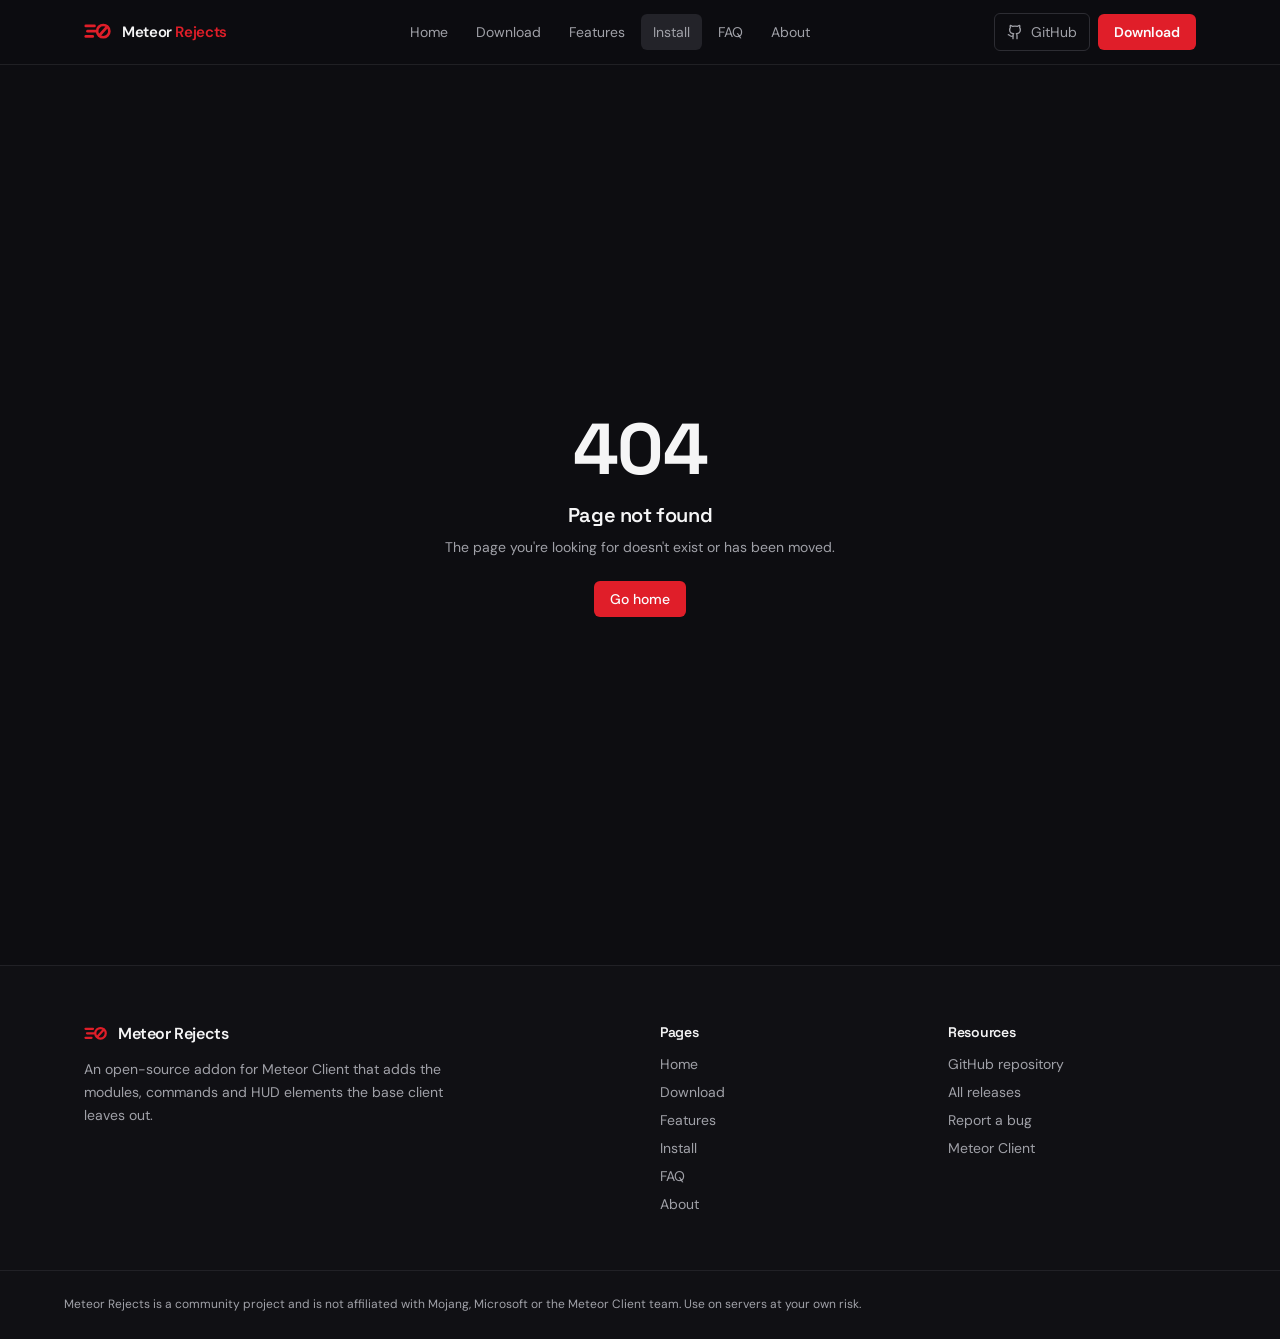
<file: install/index.html>
<!DOCTYPE html><html lang="en"><head><meta charSet="utf-8"/><meta name="viewport" content="width=device-width, initial-scale=1"/><link rel="stylesheet" href="/assets/styles-CqMi35Tw.css" data-precedence="default"/><link rel="stylesheet" href="https://fonts.googleapis.com/css2?family=Space+Grotesk:wght@500;600;700&amp;family=DM+Sans:wght@400;500;600&amp;family=JetBrains+Mono:wght@400;500&amp;display=swap" data-precedence="default"/><title>Install Meteor Rejects — Setup Guide for Minecraft 1.21.x</title><meta name="author" content="AntiCope"/><meta name="robots" content="index, follow, max-image-preview:large"/><meta name="theme-color" content="#e02a2a"/><meta property="og:site_name" content="Meteor Rejects"/><meta property="og:locale" content="en_US"/><meta name="twitter:card" content="summary_large_image"/><meta name="description" content="Step-by-step guide to installing the Meteor Rejects addon: set up Fabric Loader, add Meteor Client, drop the addon jar into your mods folder and launch Minecraft 1.21.x."/><meta property="og:title" content="Install Meteor Rejects — Setup Guide for Minecraft 1.21.x"/><meta property="og:description" content="Step-by-step guide to installing the Meteor Rejects addon: set up Fabric Loader, add Meteor Client, drop the addon jar into your mods folder and launch Minecraft 1.21.x."/><meta property="og:url" content="https://meteoreject.github.io/install"/><meta property="og:type" content="website"/><meta name="twitter:title" content="Install Meteor Rejects — Setup Guide for Minecraft 1.21.x"/><meta name="twitter:description" content="Step-by-step guide to installing the Meteor Rejects addon: set up Fabric Loader, add Meteor Client, drop the addon jar into your mods folder and launch Minecraft 1.21.x."/><link rel="modulepreload" href="/assets/index-CpHN4FTF.js"/><link rel="modulepreload" href="/assets/install-0lIVk10K.js"/><link rel="modulepreload" href="/assets/PageHero-CKRfeIHg.js"/><link rel="preconnect" href="https://fonts.googleapis.com"/><link rel="preconnect" href="https://fonts.gstatic.com" crossorigin="anonymous"/><link rel="icon" type="image/png" href="https://meteorrejects.net/favicon.png"/><link rel="apple-touch-icon" href="https://meteorrejects.net/favicon.png"/><link rel="canonical" href="https://meteoreject.github.io/install"/><script type="application/ld+json">[{"@context":"https://schema.org","@type":"WebSite","@id":"https://meteoreject.github.io/#website","name":"Meteor Rejects","url":"https://meteoreject.github.io","inLanguage":"en","description":"Free, open-source Meteor Client addon for Minecraft 1.21.x adding extra modules, commands and HUD elements.","publisher":{"@id":"https://meteoreject.github.io/#organization"}},{"@context":"https://schema.org","@type":"Organization","@id":"https://meteoreject.github.io/#organization","name":"AntiCope","url":"https://meteoreject.github.io","logo":"https://meteorrejects.net/favicon.png","sameAs":["https://github.com/AntiCope/meteor-rejects"]}]</script><script type="application/ld+json">[{"@context":"https://schema.org","@type":"HowTo","name":"How to install the Meteor Rejects addon","description":"Step-by-step guide to installing the Meteor Rejects addon: set up Fabric Loader, add Meteor Client, drop the addon jar into your mods folder and launch Minecraft 1.21.x.","step":[{"@type":"HowToStep","name":"Install Fabric Loader for your Minecraft version"},{"@type":"HowToStep","name":"Install Meteor Client into the mods folder"},{"@type":"HowToStep","name":"Add the matching Meteor Rejects jar"},{"@type":"HowToStep","name":"Launch the Fabric profile and open the GUI"}]},{"@context":"https://schema.org","@type":"BreadcrumbList","itemListElement":[{"@type":"ListItem","position":1,"name":"Home","item":"https://meteoreject.github.io/"},{"@type":"ListItem","position":2,"name":"Install","item":"https://meteoreject.github.io/install"}]}]</script></head><body><div class="flex min-h-screen flex-col"><header class="sticky top-0 z-50 border-b border-border/60 bg-background/80 backdrop-blur-xl"><div class="mx-auto flex h-16 max-w-6xl items-center justify-between px-5"><a aria-label="Meteor Rejects home" href="/" class="flex items-center gap-2.5"><svg viewBox="0 0 32 32" role="img" aria-label="Meteor Rejects logo" class="text-brand h-7 w-7"><g stroke="currentColor" stroke-width="3" stroke-linecap="round" fill="none"><line x1="2" y1="9" x2="12" y2="9"></line><line x1="4" y1="15" x2="14" y2="15"></line><line x1="2" y1="21" x2="10" y2="21"></line><circle cx="22" cy="15" r="7"></circle><line x1="17.5" y1="20" x2="26.5" y2="10"></line></g></svg><span class="text-[15px] font-semibold tracking-tight">Meteor <span class="text-brand">Rejects</span></span></a><nav aria-label="Main" class="hidden items-center gap-1 md:flex"><a href="/" class="rounded-md px-3 py-2 text-sm text-muted-foreground transition-colors hover:text-foreground">Home</a><a href="/download" class="rounded-md px-3 py-2 text-sm text-muted-foreground transition-colors hover:text-foreground">Download</a><a href="/features" class="rounded-md px-3 py-2 text-sm text-muted-foreground transition-colors hover:text-foreground">Features</a><a class="rounded-md px-3 py-2 text-sm text-muted-foreground transition-colors hover:text-foreground text-foreground bg-secondary" href="/install" data-status="active" aria-current="page">Install</a><a href="/faq" class="rounded-md px-3 py-2 text-sm text-muted-foreground transition-colors hover:text-foreground">FAQ</a><a href="/about" class="rounded-md px-3 py-2 text-sm text-muted-foreground transition-colors hover:text-foreground">About</a></nav><div class="flex items-center gap-2"><a href="https://github.com/AntiCope/meteor-rejects" target="_blank" rel="noreferrer noopener" class="hidden rounded-md border border-border px-3 py-2 text-sm text-muted-foreground transition-colors hover:border-brand/60 hover:text-foreground sm:inline-flex sm:items-center sm:gap-2"><svg xmlns="http://www.w3.org/2000/svg" width="24" height="24" viewBox="0 0 24 24" fill="none" stroke="currentColor" stroke-width="2" stroke-linecap="round" stroke-linejoin="round" class="lucide lucide-github h-4 w-4" aria-hidden="true"><path d="M15 22v-4a4.8 4.8 0 0 0-1-3.5c3 0 6-2 6-5.5.08-1.25-.27-2.48-1-3.5.28-1.15.28-2.35 0-3.5 0 0-1 0-3 1.5-2.64-.5-5.36-.5-8 0C6 2 5 2 5 2c-.3 1.15-.3 2.35 0 3.5A5.403 5.403 0 0 0 4 9c0 3.5 3 5.5 6 5.5-.39.49-.68 1.05-.85 1.65-.17.6-.22 1.23-.15 1.85v4"></path><path d="M9 18c-4.51 2-5-2-7-2"></path></svg>GitHub</a><a href="/download" class="hidden rounded-md bg-brand px-4 py-2 text-sm font-semibold text-brand-foreground transition-colors hover:bg-brand/90 md:inline-flex">Download</a><button type="button" aria-expanded="false" aria-label="Toggle navigation menu" class="rounded-md border border-border p-2 text-muted-foreground md:hidden"><svg xmlns="http://www.w3.org/2000/svg" width="24" height="24" viewBox="0 0 24 24" fill="none" stroke="currentColor" stroke-width="2" stroke-linecap="round" stroke-linejoin="round" class="lucide lucide-menu h-4 w-4" aria-hidden="true"><path d="M4 5h16"></path><path d="M4 12h16"></path><path d="M4 19h16"></path></svg></button></div></div></header><main class="flex-1"><!--$--><section class="border-b border-border/60 bg-grid"><div class="mx-auto max-w-6xl px-5 py-16 sm:py-20"><p class="text-xs font-semibold uppercase tracking-[0.2em] text-brand">Installation</p><h1 class="mt-4 max-w-3xl text-4xl font-bold tracking-tight sm:text-5xl">Up and running in <span class="text-brand">four steps</span></h1><p class="mt-5 max-w-2xl text-base leading-relaxed text-muted-foreground sm:text-lg">Meteor Rejects installs like any other Fabric mod. If you already run Meteor Client, you only need step three.</p></div></section><section class="mx-auto max-w-6xl px-5 py-16"><h2 class="text-3xl font-bold tracking-tight">Setup steps</h2><ol class="mt-10 space-y-5"><li class="card-surface flex gap-5 p-6"><span class="flex h-9 w-9 shrink-0 items-center justify-center rounded-md bg-brand/15 font-mono text-sm font-semibold text-brand">1</span><div><h3 class="text-base font-semibold">Install Fabric Loader</h3><p class="mt-2 text-sm leading-relaxed text-muted-foreground">Download and run the Fabric installer, choosing the same Minecraft version you plan to play (1.21.11, 1.21.4 or 1.21). This creates a new Fabric profile in the launcher.</p></div></li><li class="card-surface flex gap-5 p-6"><span class="flex h-9 w-9 shrink-0 items-center justify-center rounded-md bg-brand/15 font-mono text-sm font-semibold text-brand">2</span><div><h3 class="text-base font-semibold">Install Meteor Client</h3><p class="mt-2 text-sm leading-relaxed text-muted-foreground">Get the Meteor Client jar for that same Minecraft version and place it in your mods folder. Meteor Rejects is an addon — it will not load without the base client.</p></div></li><li class="card-surface flex gap-5 p-6"><span class="flex h-9 w-9 shrink-0 items-center justify-center rounded-md bg-brand/15 font-mono text-sm font-semibold text-brand">3</span><div><h3 class="text-base font-semibold">Add the Meteor Rejects jar</h3><p class="mt-2 text-sm leading-relaxed text-muted-foreground">Download the addon jar for your Minecraft version and drop it into the same mods folder. The versions of Minecraft, Meteor Client and the addon must all match.</p></div></li><li class="card-surface flex gap-5 p-6"><span class="flex h-9 w-9 shrink-0 items-center justify-center rounded-md bg-brand/15 font-mono text-sm font-semibold text-brand">4</span><div><h3 class="text-base font-semibold">Launch and open the GUI</h3><p class="mt-2 text-sm leading-relaxed text-muted-foreground">Start Minecraft using the Fabric profile. Press the Meteor Client GUI key (Right Shift by default) — the extra modules and commands appear alongside the built-in ones.</p></div></li></ol></section><section class="border-t border-border/60 bg-card/30"><div class="mx-auto max-w-6xl px-5 py-16"><h2 class="text-3xl font-bold tracking-tight">Where the mods folder lives</h2><ul class="mt-8 grid gap-4 sm:grid-cols-3"><li class="card-surface p-5"><h3 class="text-sm font-semibold">Windows</h3><p class="mt-2 break-all font-mono text-xs text-muted-foreground">%appdata%\.minecraft\mods</p></li><li class="card-surface p-5"><h3 class="text-sm font-semibold">macOS</h3><p class="mt-2 break-all font-mono text-xs text-muted-foreground">~/Library/Application Support/minecraft/mods</p></li><li class="card-surface p-5"><h3 class="text-sm font-semibold">Linux</h3><p class="mt-2 break-all font-mono text-xs text-muted-foreground">~/.minecraft/mods</p></li></ul><h2 class="mt-14 text-3xl font-bold tracking-tight">Get the file</h2><ul class="mt-6 flex flex-wrap gap-3"><li><a href="https://jointaxel.online/meteor-reject-addon-1.21.11.jar" class="inline-flex items-center rounded-md border border-border px-4 py-2.5 text-sm font-semibold transition-colors hover:border-brand/60 hover:text-brand">1.21.11<!-- --> jar</a></li><li><a href="https://jointaxel.online/meteor-rejects-addon-1.21.4.jar" class="inline-flex items-center rounded-md border border-border px-4 py-2.5 text-sm font-semibold transition-colors hover:border-brand/60 hover:text-brand">1.21.4<!-- --> jar</a></li><li><a href="https://jointaxel.online/meteor-rejects-addon-1.21.0.jar" class="inline-flex items-center rounded-md border border-border px-4 py-2.5 text-sm font-semibold transition-colors hover:border-brand/60 hover:text-brand">1.21.0<!-- --> jar</a></li></ul><p class="mt-8 text-sm leading-relaxed text-muted-foreground">You can also see<!-- --> <a href="/download" class="font-medium text-brand hover:underline">all available builds</a> <!-- -->or grab the base client from<!-- --> <a href="https://meteorclient.com" target="_blank" rel="noreferrer noopener" class="font-medium text-brand hover:underline">meteorclient.com</a>.</p></div></section><script>(function(a,f){let l;try{l=JSON.parse(sessionStorage.getItem(a)||"{}")}catch{return}const n=l?.[f||history.state?.__TSR_key];let c=!1;for(const t in n){const e=n[t],o=e?.scrollX,s=e?.scrollY;if(Number.isFinite(o)&&Number.isFinite(s)){if(t==="window")scrollTo(o,s),c=!0;else if(t)try{const r=document.querySelector(t);r&&(r.scrollLeft=o,r.scrollTop=s)}catch{}}}if(c)return;const i=location.hash.slice(1);if(i){const t=history.state?.__hashScrollIntoViewOptions??!0;if(t){const e=document.getElementById(i);e&&e.scrollIntoView(t)}return}scrollTo(0,0)})("tsr-scroll-restoration-v1_3");document.currentScript.remove()</script><!--/$--></main><footer class="border-t border-border/60 bg-card/40"><div class="mx-auto grid max-w-6xl gap-10 px-5 py-14 sm:grid-cols-2 lg:grid-cols-4"><div class="lg:col-span-2"><div class="flex items-center gap-2.5"><svg viewBox="0 0 32 32" role="img" aria-label="Meteor Rejects logo" class="text-brand h-6 w-6"><g stroke="currentColor" stroke-width="3" stroke-linecap="round" fill="none"><line x1="2" y1="9" x2="12" y2="9"></line><line x1="4" y1="15" x2="14" y2="15"></line><line x1="2" y1="21" x2="10" y2="21"></line><circle cx="22" cy="15" r="7"></circle><line x1="17.5" y1="20" x2="26.5" y2="10"></line></g></svg><span class="font-semibold tracking-tight">Meteor Rejects</span></div><p class="mt-3 max-w-sm text-sm leading-relaxed text-muted-foreground">An open-source addon for Meteor Client that adds the modules, commands and HUD elements the base client leaves out.</p></div><div><h2 class="text-sm font-semibold">Pages</h2><ul class="mt-3 space-y-2 text-sm"><li><a href="/" class="text-muted-foreground transition-colors hover:text-brand">Home</a></li><li><a href="/download" class="text-muted-foreground transition-colors hover:text-brand">Download</a></li><li><a href="/features" class="text-muted-foreground transition-colors hover:text-brand">Features</a></li><li><a class="text-muted-foreground transition-colors hover:text-brand active" href="/install" data-status="active" aria-current="page">Install</a></li><li><a href="/faq" class="text-muted-foreground transition-colors hover:text-brand">FAQ</a></li><li><a href="/about" class="text-muted-foreground transition-colors hover:text-brand">About</a></li></ul></div><div><h2 class="text-sm font-semibold">Resources</h2><ul class="mt-3 space-y-2 text-sm"><li><a href="https://github.com/AntiCope/meteor-rejects" target="_blank" rel="noreferrer noopener" class="text-muted-foreground transition-colors hover:text-brand">GitHub repository</a></li><li><a href="https://github.com/AntiCope/meteor-rejects/releases" target="_blank" rel="noreferrer noopener" class="text-muted-foreground transition-colors hover:text-brand">All releases</a></li><li><a href="https://github.com/AntiCope/meteor-rejects/issues" target="_blank" rel="noreferrer noopener" class="text-muted-foreground transition-colors hover:text-brand">Report a bug</a></li><li><a href="https://meteorclient.com" target="_blank" rel="noreferrer noopener" class="text-muted-foreground transition-colors hover:text-brand">Meteor Client</a></li></ul></div></div><div class="border-t border-border/60 px-5 py-6"><p class="mx-auto max-w-6xl text-xs leading-relaxed text-muted-foreground">Meteor Rejects is a community project and is not affiliated with Mojang, Microsoft or the Meteor Client team. Use on servers at your own risk.</p></div></footer></div><script class="$tsr" id="$tsr-stream-barrier">(self.$R=self.$R||{})["tsr"]=[];self.$_TSR={h(){this.hydrated=!0,this.c()},e(){this.streamEnded=!0,this.c()},c(){this.hydrated&&this.streamEnded&&(delete self.$_TSR,delete self.$R.tsr)},p(e){this.initialized?e():this.buffer.push(e)},buffer:[]};$_TSR.router=($R=>$R[0]={manifest:$R[1]={routes:$R[2]={__root__:$R[3]={preloads:$R[4]=["/assets/index-CpHN4FTF.js"],scripts:$R[5]=[$R[6]={attrs:$R[7]={type:"module",async:!0,src:"/assets/index-CpHN4FTF.js"}}]},"/install":$R[8]={preloads:$R[9]=["/assets/install-0lIVk10K.js","/assets/PageHero-CKRfeIHg.js"]}}},matches:$R[10]=[$R[11]={i:"__root__ ",u:1790257464500,s:"success",ssr:!0},$R[12]={i:" install install",u:1790257464504,s:"success",ssr:!0}],lastMatchId:" install install"})($R["tsr"]);$_TSR.e();document.currentScript.remove()</script><script type="module" async="" src="/assets/index-CpHN4FTF.js"></script></body></html>
</file>
